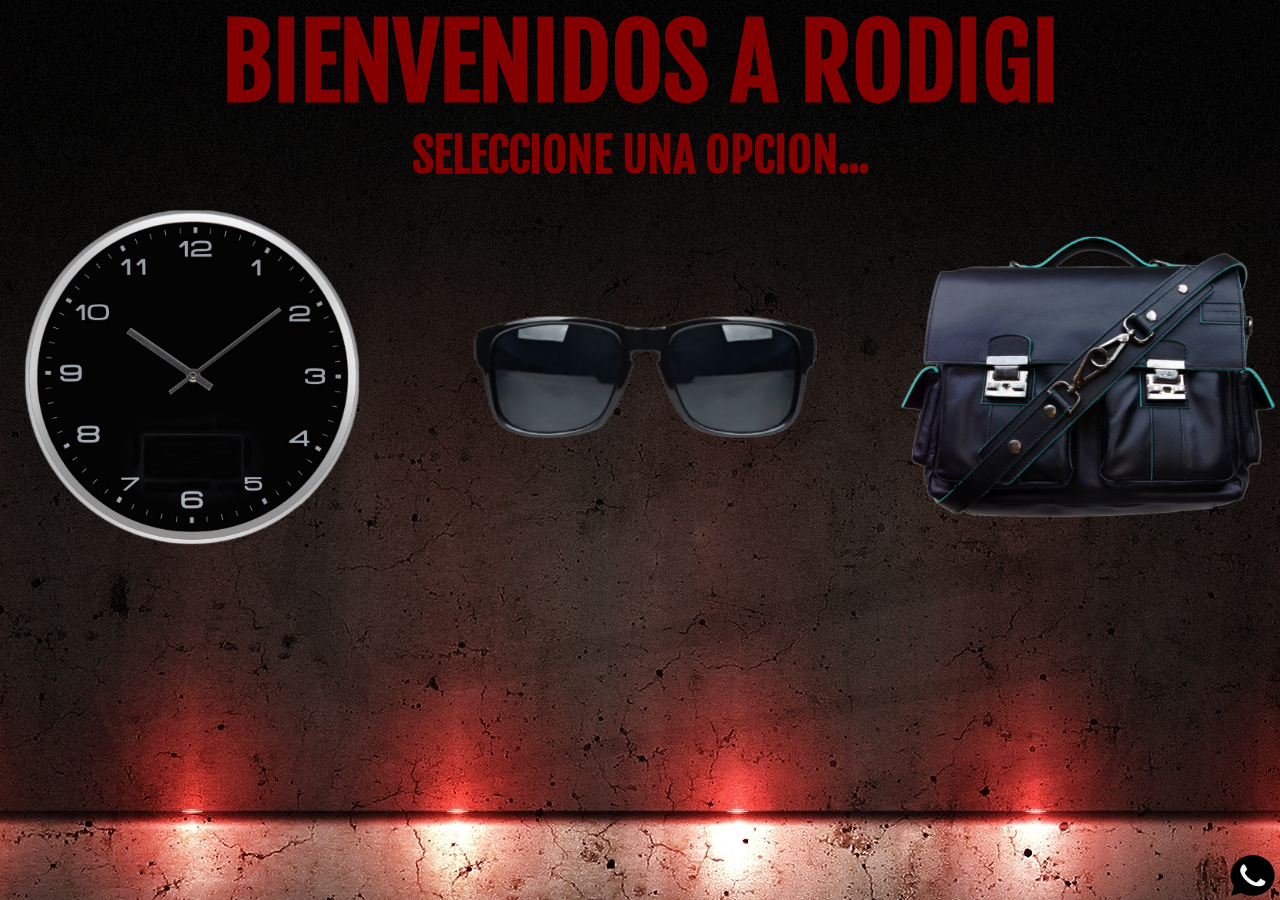
<file: index.html>
<!DOCTYPE html>
<html lang="es">
<head>
    <meta charset="UTF-8">
    <meta name="viewport" content="width=device-width, initial-scale=1.0">
    <title>INICIO</title>
<link rel="stylesheet" href="./estilo/main.css">
<link href="https://unpkg.com/aos@2.3.1/dist/aos.css" rel="stylesheet">
</head>
<body>


<header>
  <div class="bienvenidos">
        <h1>BIENVENIDOS A RODIGI</h1>
        
    </div>

    <div class="subtitulo">
        <h3>SELECCIONE UNA OPCION...</h3>
    </div>

    <main class="opciones">
        <div >

         <a href="./pages/relojes.html">
             <img class="opcion__reloj" src="./images/relojfondo.png" alt="reloj">
         </a>
        </div>
        <div >
         <a href="./pages/gafas.html">
             <img class="opcion__gafas"  src="./images/gafasfondo.png" alt="gafas">
         </a>
        </div>
    

    

        <div>  
            <a href="./pages/bolsos.html">
             <img class="opcion__bolsos" src="./images/bolsofondo.png" alt="bolsos">
            </a>
        </div>   

    
    </main>

</header>

<section>
    
    
    <a href="https://api.whatsapp.com/send/?phone=3518083175&text&type=phone_number&app_absent=0" class="whatsapp">
        <img src="./images/529-5292775_logo-whatsapp-png-blanco-whatsapp-logo-png-black-fotor-bg-remover-20230831183546.png" alt="whatsapp">
    </a>
</section>
   


</body>
</html>
</file>
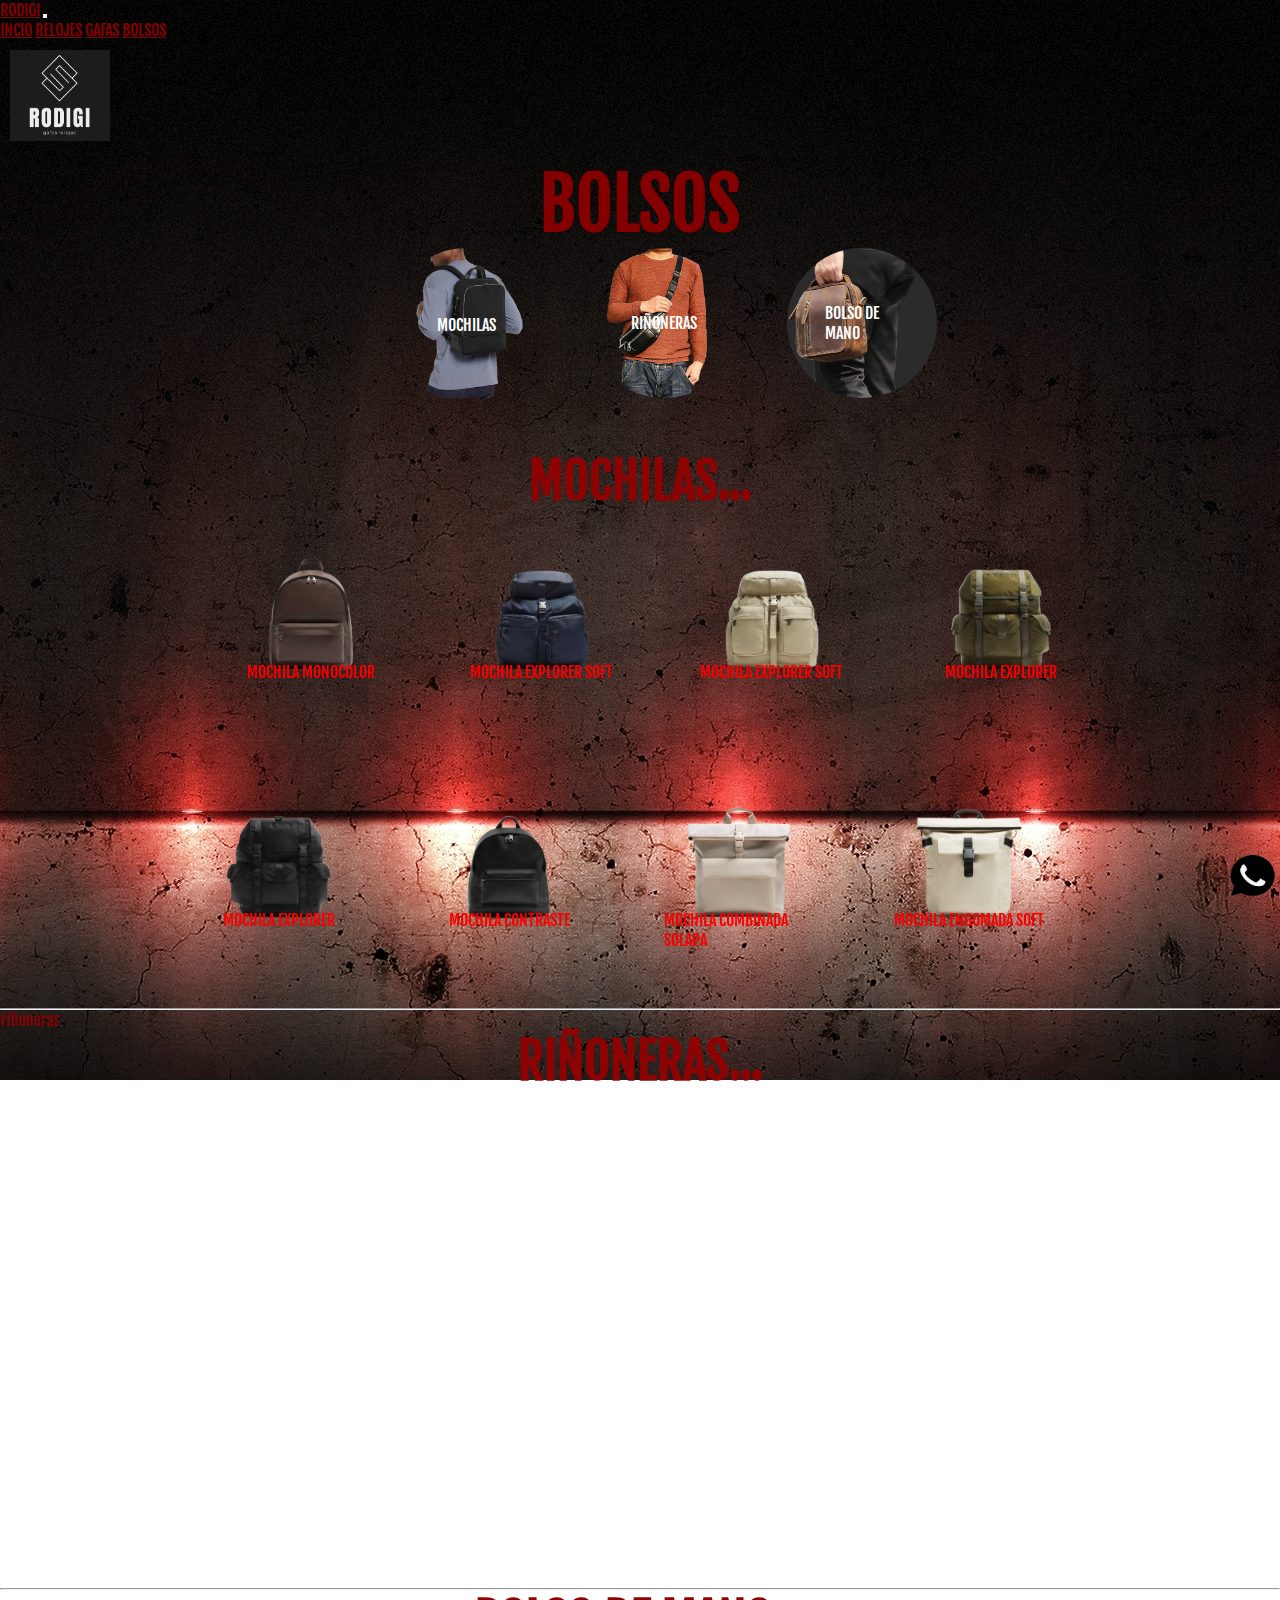
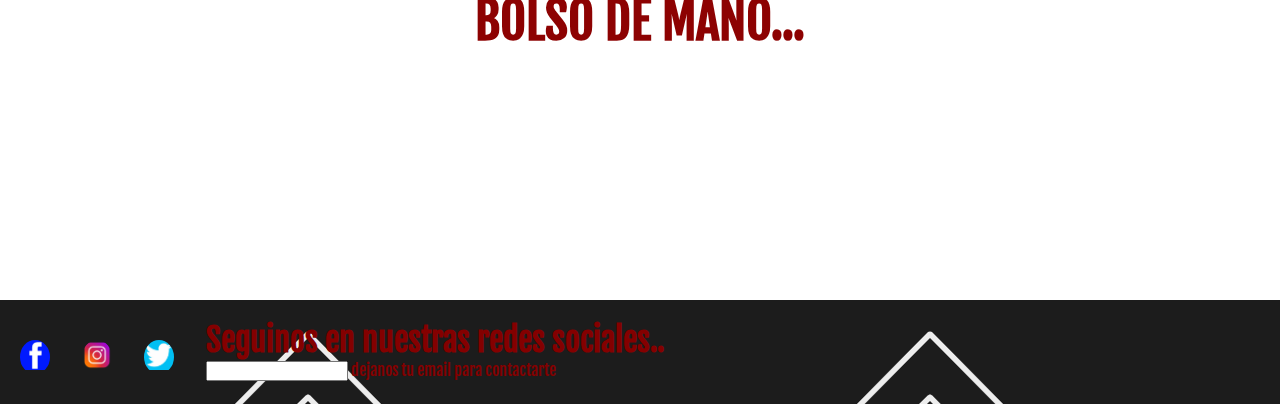
<file: pages/bolsos.html>
<!DOCTYPE html>
<html lang="es">
<head>
    <meta charset="UTF-8">
    <meta name="viewport" content="width=device-width, initial-scale=1.0">
    <title>BOLSOS</title>
    <link rel="stylesheet" href="../estilo/main.css">
    <link href="https://unpkg.com/aos@2.3.1/dist/aos.css" rel="stylesheet">
    <link href="https://cdn.jsdelivr.net/npm/bootstrap@5.3.1/dist/css/bootstrap.min.css" rel="stylesheet" integrity="sha384-4bw+/aepP/YC94hEpVNVgiZdgIC5+VKNBQNGCHeKRQN+PtmoHDEXuppvnDJzQIu9" crossorigin="anonymous">
</head>
<body>

 
    
  <nav class="navbar navbar-expand-lg bg-body-tertiary" data-bs-theme="dark">
    <div class="container-fluid">
      <a class="navbar-brand" href="#">RODIGI</a>
      <button class="navbar-toggler" type="button" data-bs-toggle="collapse" data-bs-target="#navbarNavAltMarkup" aria-controls="navbarNavAltMarkup" aria-expanded="false" aria-label="Toggle navigation">
        <span class="navbar-toggler-icon"></span>
      </button>
      <div class="collapse navbar-collapse" id="navbarNavAltMarkup">
        <div class="navbar-nav">
          <a class="nav-link active" aria-current="page" href="../index.html">INCIO</a>
          <a class="nav-link" href="../pages/relojes.html">RELOJES</a>
          <a class="nav-link" href="../pages/gafas.html">GAFAS</a>
          <a class="nav-link" href="../pages/bolsos.html">BOLSOS</a>
          
        </div>
      </div>
    </div>
  </nav>

  <div class="logodepaginas">
    <img src="../images/logo.png" alt="logo">
  </div>


<header>


      <div>
        <h1 class="titulo">BOLSOS</h1>
       </div>

      <a href="#mochilas"><div class="tarjetas"> 
        <div class="tarjeta">
           <img class="tarjeta__imagen" src="../images/productomochila.png" alt="mochila">
           <p class="texto__tarjeta">MOCHILAS</p></a>
           </div>

          <a href="#riñoneras">
         <div class="tarjeta">
           <img class="tarjeta__imagen" src="../images/productobolso2.png" alt="riñonera">
            <p class="texto__tarjeta">RIÑONERAS</p>
          </div></a>

        <a href="#bolsodemano"><div class="tarjeta">
           <img class="tarjeta__imagen" src="../images/productobolso3.png" alt="bolso de mano">
           <p class="texto__tarjeta">BOLSO DE MANO</p>
          </div></a>
        </div>




        <section id="mochilas">
    <div >
      <h3 class="subtitulo__mochilas">MOCHILAS...</h3>
    </div>


    <div class="mochilas" data-aos="fade-left">
      <div class="mochila">
        <img class="mochila__imagen" src="../images/mochila1.png" alt="mochila">
        <p class="texto__mochila">MOCHILA MONOCOLOR</p>
       </div>
       <div class="mochila">
        <img class="mochila__imagen" src="../images/mochila2.png" alt="mochila">
        <p class="texto__mochila">MOCHILA EXPLORER SOFT</p>
       </div>
       <div class="mochila">
        <img class="mochila__imagen" src="../images/mochila3.png" alt="mochila">
        <p class="texto__mochila">MOCHILA EXPLORER SOFT</p>
       </div>
       <div class="mochila">
        <img class="mochila__imagen" src="../images/mochila4.png" alt="mochila">
        <p class="texto__mochila">MOCHILA EXPLORER</p>
       </div>
    </div>

    <div class="mochilas2" data-aos="fade-right">
      <div class="mochila">
        <img class="mochila__imagen" src="../images/mochila5.png" alt="mochila">
        <p class="texto__mochila">MOCHILA EXPLORER</p>
       </div>
       <div class="mochila">
        <img class="mochila__imagen" src="../images/mochila6.png" alt="mochila">
        <p class="texto__mochila">MOCHILA CONTRASTE</p>
       </div>
       <div class="mochila">
        <img class="mochila__imagen" src="../images/mochila7.png" alt="mochila">
        <p class="texto__mochila">MOCHILA COMBINADA SOLAPA</p>
       </div>
       <div class="mochila">
        <img class="mochila__imagen" src="../images/mochila8.png" alt="mochila">
        <p class="texto__mochila">MOCHILA ENGOMADA SOFT</p>
       </div>
    </div>
  </section>



    <hr>

riñoneras

    <section id="riñoneras">
  <div >
    <h3 class="subtitulo__mochilas">RIÑONERAS...</h3>
  </div>


  <div class="mochilas" data-aos="fade-left">
    <div class="mochila">
      <img class="mochila__imagen" src="../images/riñonera1.png" alt="riñoneras">
      <p class="texto__mochila">RIÑONERA MONOCOLOR</p>
     </div>
     <div class="mochila">
      <img class="mochila__imagen" src="../images/riñonera2.png" alt="riñoneras">
      <p class="texto__mochila">RIÑONERA EXPLORER SOFT</p>
     </div>
     <div class="mochila">
      <img class="mochila__imagen" src="../images/riñonera3.png" alt="riñoneras">
      <p class="texto__mochila">RIÑONERA EXPLORER SOFT</p>
     </div>
     <div class="mochila">
      <img class="mochila__imagen" src="../images/riñonera4.png" alt="riñoneras">
      <p class="texto__mochila">RIÑONERA EXPLORER</p>
     </div>
  </div>

  <div class="mochilas2" data-aos="fade-right">
    <div class="mochila">
      <img class="mochila__imagen" src="../images/riñonera5.png" alt="riñoneras">
      <p class="texto__mochila">RIÑONERA EXPLORER</p>
     </div>
     <div class="mochila">
      <img class="mochila__imagen" src="../images/riñonera6.png" alt="riñoneras">
      <p class="texto__mochila">RIÑONERA CONTRASTE</p>
     </div>
     <div class="mochila">
      <img class="mochila__imagen" src="../images/riñonera7.png" alt="riñoneras">
      <p class="texto__mochila">RIÑONERA COMBINADA SOLAPA</p>
     </div>
     <div class="mochila">
      <img class="mochila__imagen" src="../images/riñonera8.png" alt=bolso de mano"riñoneras">
      <p class="texto__mochila">RIÑONERA ENGOMADA SOFT</p>
     </div>
  </div>
</section>



<hr>

    

<section id="bolsodemano">
<div >
<h3 class="subtitulo__mochilas">BOLSO DE MANO...</h3>
</div>


<div class="mochilas" data-aos="fade-left">
<div class="mochila">
  <img class="mochila__imagen" src="../images/bolsomano1.png" alt="bolso de mano">
  <p class="texto__mochila">BOLSO MONOCOLOR</p>
 </div>
 <div class="mochila">
  <img class="mochila__imagen" src="../images/bolsomano2.png" alt="bolso de mano">
  <p class="texto__mochila">BOLSO STARK</p>
 </div>
 <div class="mochila">
  <img class="mochila__imagen" src="../images/bolsomano3.png" alt="bolso de mano">
  <p class="texto__mochila">BOLSO CAPTAIN</p>
 </div>
 <div class="mochila">
  <img class="mochila__imagen" src="../images/bolsomano4.png" alt="bolso de mano">
  <p class="texto__mochila">BOLSO EXPLORER</p>
 </div>
</div>

</section>


</header>


<footer>

  <div class="footer"> 
      <div class="footer-tarjeta">
         <a href="https://es-la.facebook.com/"><img class="footer-imagen" src="../images/logodefacebook.png" alt="facebook"></a>
         </div>

          <div class="footer-tarjeta">
              <a href="https://www.instagram.com/"><img class="footer-imagen" src="../images/logoinstagram-fotor-bg-remover-2023091505854.png" alt="instagram"></a>
          </div>

              <div class="footer-tarjeta">
              <a href="https://twitter.com/Twitter"><img class="footer-imagen" src="../images/logotwitter-fotor-bg-remover-2023091505943.png" alt="twitter"></a>
                 </div>

                 <div class="texto-footer">
                  <h1>
                  Seguinos en nuestras redes sociales..
                 </h1>
                 <form>
                  <input type="email" name="email" id="email">
                  <label for="email">dejanos tu email para contactarte</label>
              </form>
              </div>
  </div>            

                 
</footer>


<section>
    
    
  <a href="https://api.whatsapp.com/send/?phone=3518083175&text&type=phone_number&app_absent=0" class="whatsapp">
    <img src="../images/529-5292775_logo-whatsapp-png-blanco-whatsapp-logo-png-black-fotor-bg-remover-20230831183546.png" alt="whatsapp">
</a>
</section>
  

  



  
    

    <script src="https://unpkg.com/aos@2.3.1/dist/aos.js"></script>
      <script>
        AOS.init();
      </script>

<script src="https://cdn.jsdelivr.net/npm/bootstrap@5.3.1/dist/js/bootstrap.bundle.min.js" integrity="sha384-HwwvtgBNo3bZJJLYd8oVXjrBZt8cqVSpeBNS5n7C8IVInixGAoxmnlMuBnhbgrkm" crossorigin="anonymous"></script>
</body>
</html>
</body>
</html>
</file>
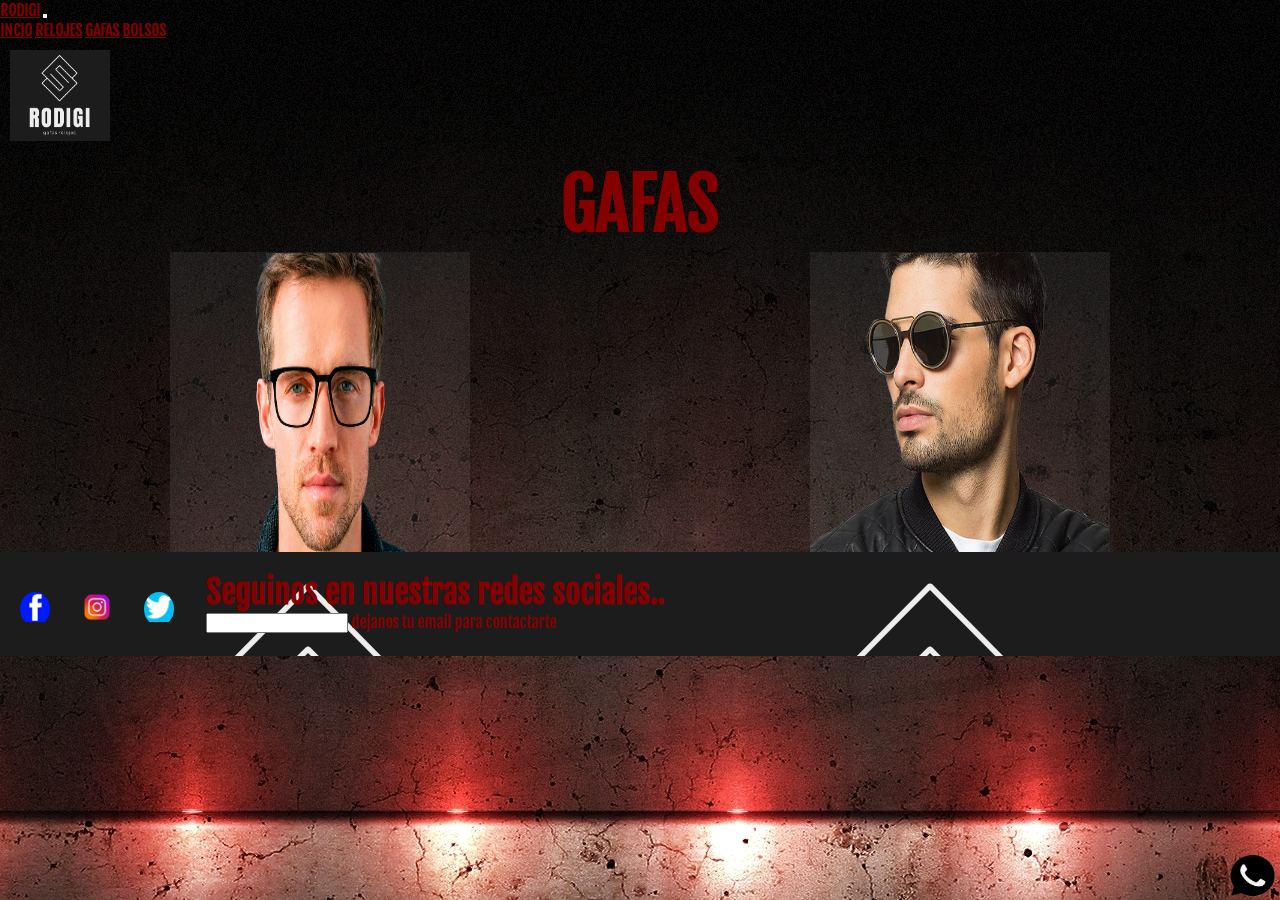
<file: pages/gafas.html>
<!DOCTYPE html>
<html lang="es">
<head>
    <meta charset="UTF-8">
    <meta name="viewport" content="width=device-width, initial-scale=1.0">
    <title>GAFAS</title>
    <link rel="stylesheet" href="../estilo/main.css">
    <link href="https://unpkg.com/aos@2.3.1/dist/aos.css" rel="stylesheet">
    <link href="https://cdn.jsdelivr.net/npm/bootstrap@5.3.1/dist/css/bootstrap.min.css" rel="stylesheet" integrity="sha384-4bw+/aepP/YC94hEpVNVgiZdgIC5+VKNBQNGCHeKRQN+PtmoHDEXuppvnDJzQIu9" crossorigin="anonymous">
</head>
<body>

    <nav class="navbar navbar-expand-lg bg-body-tertiary" data-bs-theme="dark">
        <div class="container-fluid">
          <a class="navbar-brand" href="#">RODIGI</a>
          <button class="navbar-toggler" type="button" data-bs-toggle="collapse" data-bs-target="#navbarNavAltMarkup" aria-controls="navbarNavAltMarkup" aria-expanded="false" aria-label="Toggle navigation">
            <span class="navbar-toggler-icon"></span>
          </button>
          <div class="collapse navbar-collapse" id="navbarNavAltMarkup">
            <div class="navbar-nav">
              <a class="nav-link active" aria-current="page" href="../index.html">INCIO</a>
              <a class="nav-link" href="../pages/relojes.html">RELOJES</a>
              <a class="nav-link" href="../pages/gafas.html">GAFAS</a>
              <a class="nav-link" href="../pages/bolsos.html">BOLSOS</a>
              
            </div>
          </div>
        </div>
    </nav>

    <div class="logodepaginas">
      <img src="../images/logo.png" alt="logo">
    </div>



  <header>
    
    
    <div>
        <h1 class="titulodegafas">GAFAS</h1>
    </div>
        
    <div class="pulsarlentes">
  
        <a href="../pages/lentesdevista.html"><div class="flip-card">
          <div class="flip-card-inner">
            <div class="flip-card-front">
              <img src="../images/imagendelentesdever.png" alt="lentesdever" style="width:300px;height:300px;">
            </div>
            <div class="flip-card-back">
              <h1>CLICK PARA VER GAFAS DE VISTA</h1> 
            </div>
          </div>
        </div></a>
      
        <a href="../pages/lentessol.html"><div class="flip-card">
          <div class="flip-card-inner">
            <div class="flip-card-front">
              <img src="../images/imagendelentesdesol.png" alt="lentesdesol" style="width:300px;height:300px;">
            </div>
            <div class="flip-card-back">
              <h1>CLICK PARA VER GAFAS DE SOL</h1>  
            </div>
          </div>
        </div></a>

    </div>


  </header>






    <section>
    
    
        <a href="https://api.whatsapp.com/send/?phone=3518083175&text&type=phone_number&app_absent=0" class="whatsapp">
          <img src="../images/529-5292775_logo-whatsapp-png-blanco-whatsapp-logo-png-black-fotor-bg-remover-20230831183546.png" alt="whatsapp">
      </a>
      </section>

      <footer>

        <div class="footer"> 
            <div class="footer-tarjeta">
               <a href="https://es-la.facebook.com/"><img class="footer-imagen" src="../images/logodefacebook.png" alt="facebook"></a>
               </div>

                <div class="footer-tarjeta">
                    <a href="https://www.instagram.com/"><img class="footer-imagen" src="../images/logoinstagram-fotor-bg-remover-2023091505854.png" alt="instagram"></a>
                </div>

                    <div class="footer-tarjeta">
                    <a href="https://twitter.com/Twitter"><img class="footer-imagen" src="../images/logotwitter-fotor-bg-remover-2023091505943.png" alt="twitter"></a>
                       </div>

                       <div class="texto-footer">
                        <h1>
                        Seguinos en nuestras redes sociales..
                       </h1>
                       <form>
                        <input type="email" name="email" id="email">
                        <label for="email">dejanos tu email para contactarte</label>
                    </form>
                    </div>     

                       
    </footer>
        
      
        
      
      
      
          
      
          <script src="https://unpkg.com/aos@2.3.1/dist/aos.js"></script>
            <script>
              AOS.init();
            </script>
      
      <script src="https://cdn.jsdelivr.net/npm/bootstrap@5.3.1/dist/js/bootstrap.bundle.min.js" integrity="sha384-HwwvtgBNo3bZJJLYd8oVXjrBZt8cqVSpeBNS5n7C8IVInixGAoxmnlMuBnhbgrkm" crossorigin="anonymous"></script>
      </body>
      </html>
      </body>
      </html>
</file>
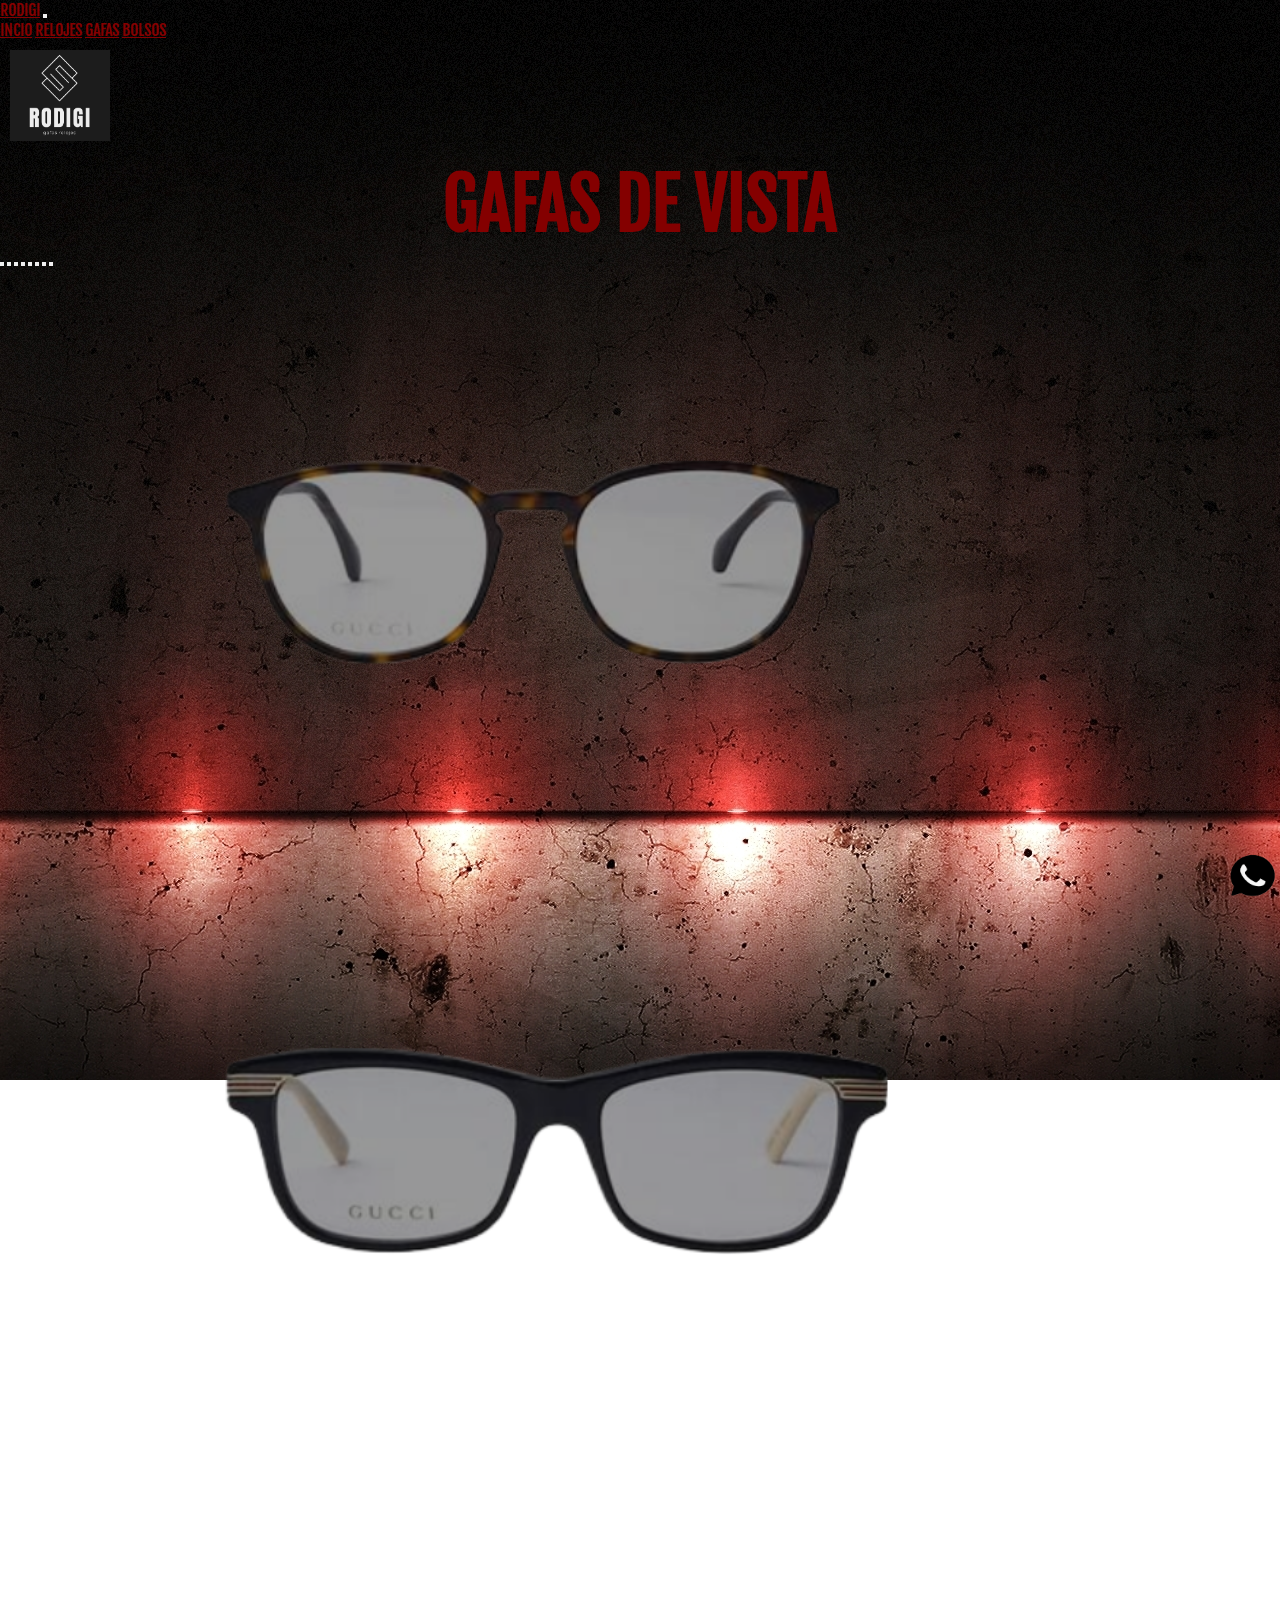
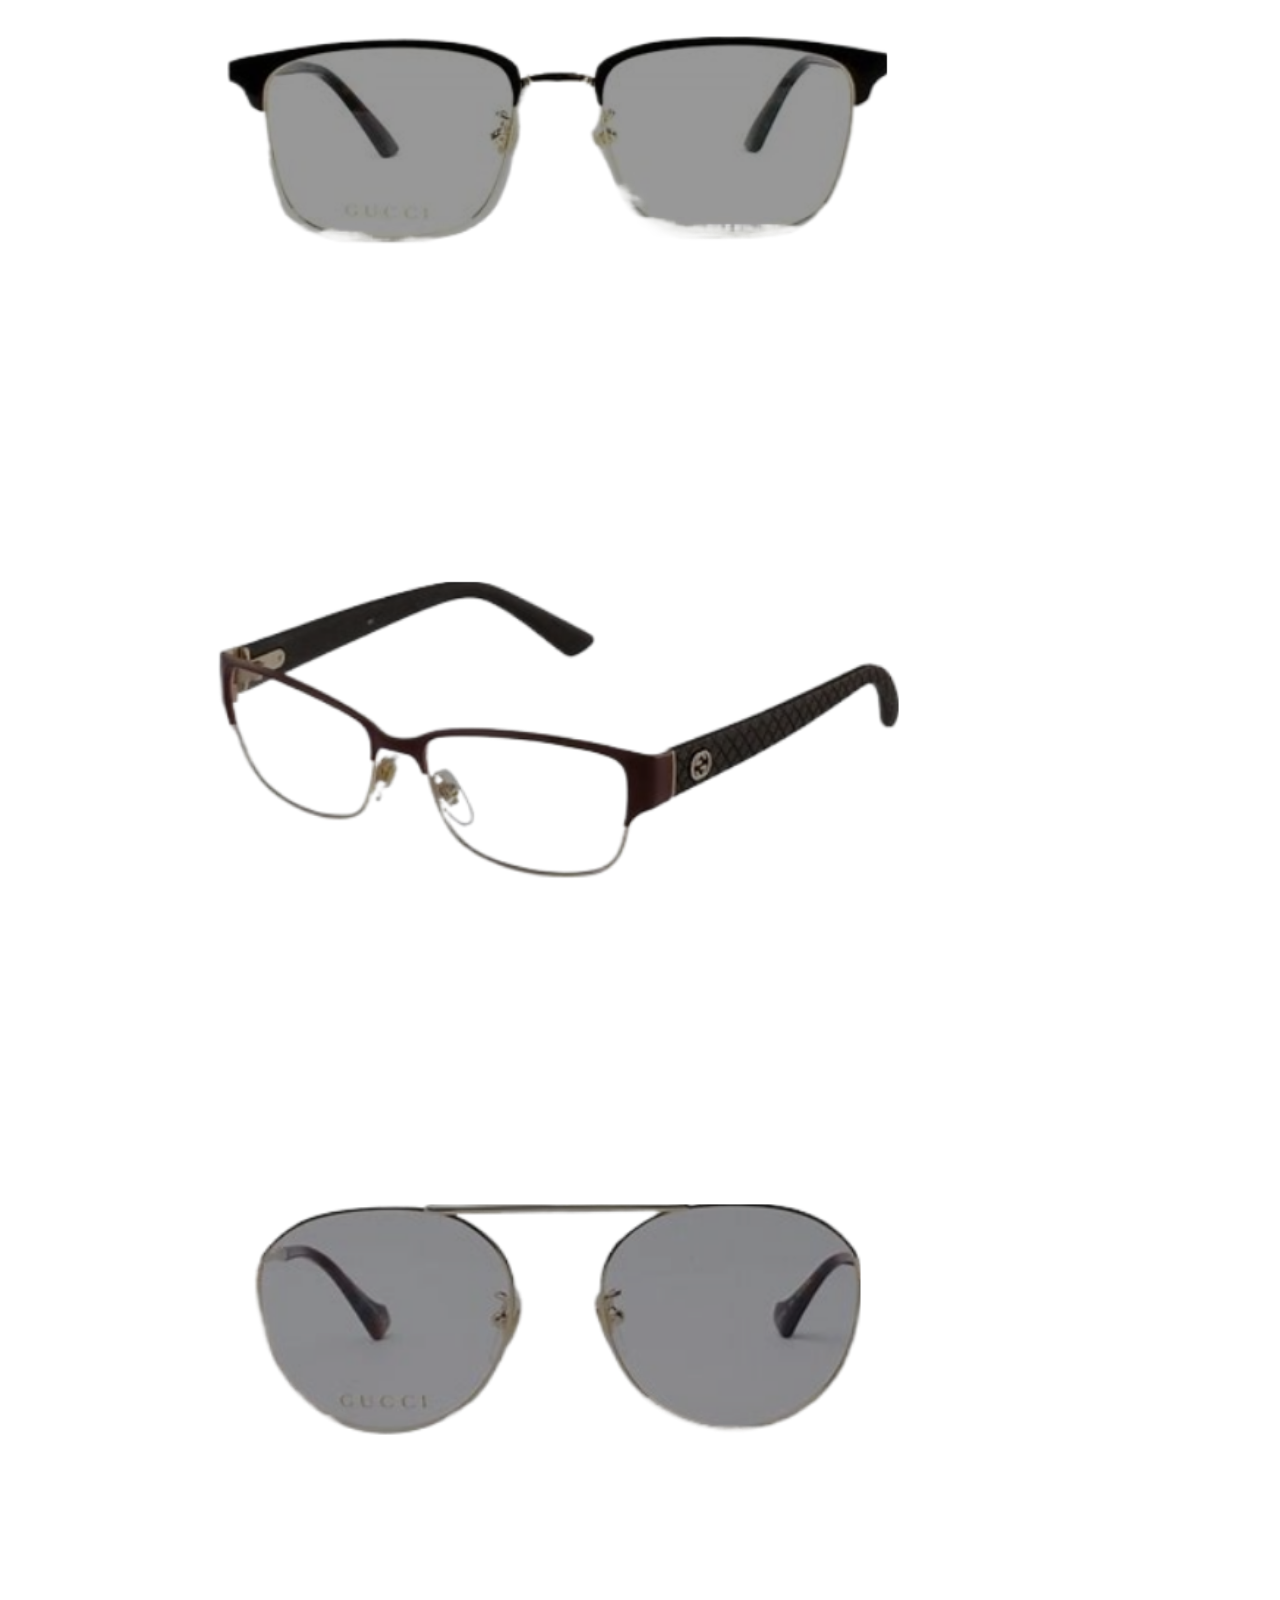
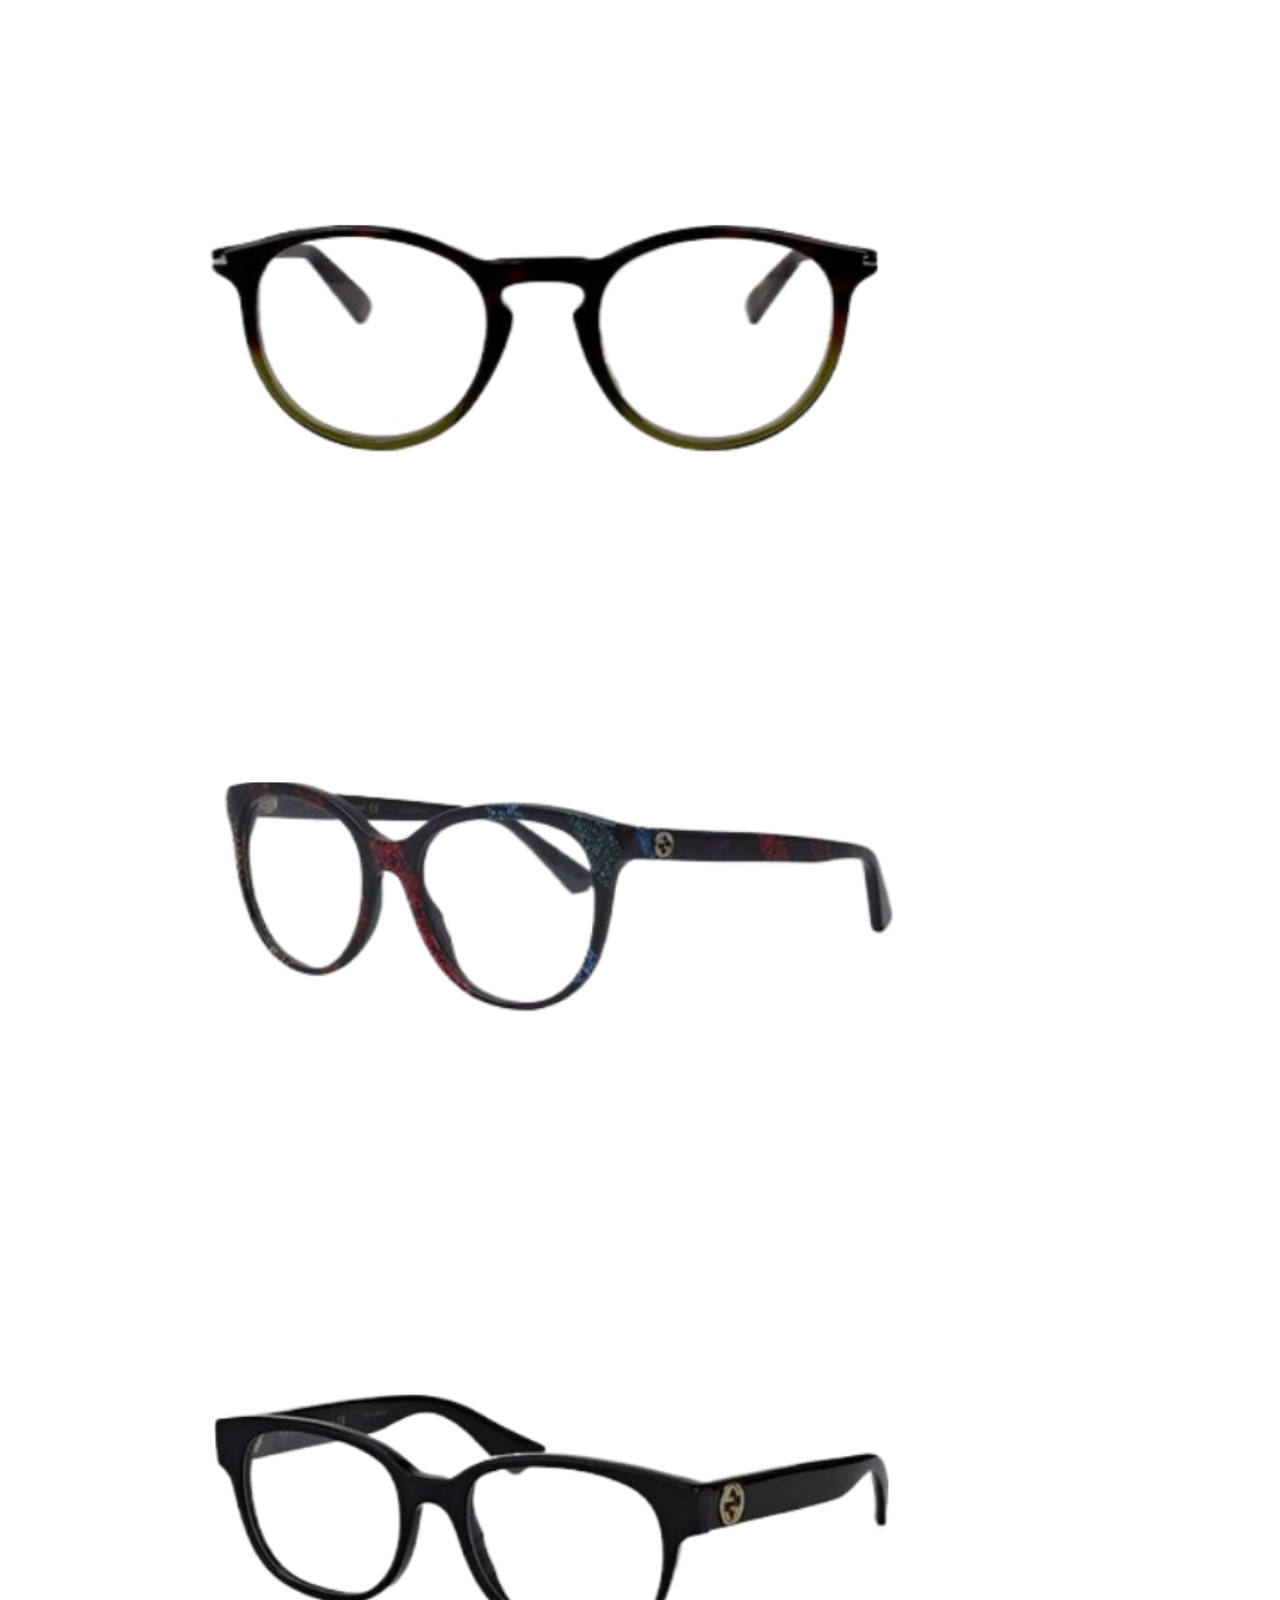
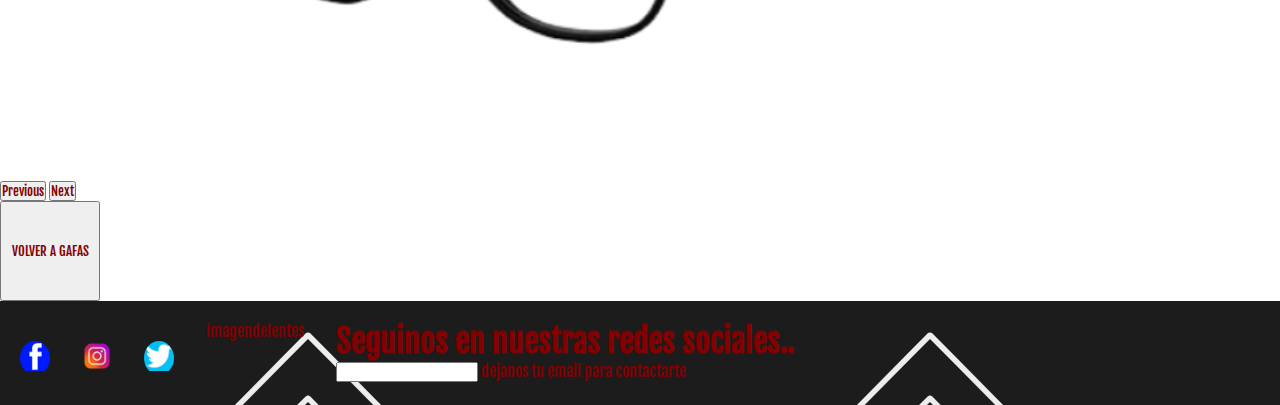
<file: pages/lentesdevista.html>
<!DOCTYPE html>
<html lang="es">
<head>
    <meta charset="UTF-8">
    <meta name="viewport" content="width=device-width, initial-scale=1.0">
    <title>LENTESDEVISTA</title>
    <link rel="stylesheet" href="../estilo/main.css">
    <link href="https://unpkg.com/aos@2.3.1/dist/aos.css" rel="stylesheet">
    <link href="https://cdn.jsdelivr.net/npm/bootstrap@5.3.1/dist/css/bootstrap.min.css" rel="stylesheet" integrity="sha384-4bw+/aepP/YC94hEpVNVgiZdgIC5+VKNBQNGCHeKRQN+PtmoHDEXuppvnDJzQIu9" crossorigin="anonymous">
</head>
<body>

    <nav class="navbar navbar-expand-lg bg-body-tertiary" data-bs-theme="dark">
        <div class="container-fluid">
          <a class="navbar-brand" href="#">RODIGI</a>
          <button class="navbar-toggler" type="button" data-bs-toggle="collapse" data-bs-target="#navbarNavAltMarkup" aria-controls="navbarNavAltMarkup" aria-expanded="false" aria-label="Toggle navigation">
            <span class="navbar-toggler-icon"></span>
          </button>
          <div class="collapse navbar-collapse" id="navbarNavAltMarkup">
            <div class="navbar-nav">
              <a class="nav-link active" aria-current="page" href="../index.html">INCIO</a>
              <a class="nav-link" href="../pages/relojes.html">RELOJES</a>
              <a class="nav-link" href="../pages/gafas.html">GAFAS</a>
              <a class="nav-link" href="../pages/bolsos.html">BOLSOS</a>
              
            </div>
          </div>
        </div>
    </nav>

    <div class="logodepaginas">
        <img src="../images/logo.png" alt="logo">
      </div>

  <header>    

    <div>
        <h1 class="titulodegafas">GAFAS DE VISTA</h1>
    </div>

    <div id="carouselExampleIndicators" class="carousel slide">
        <div class="carousel-indicators">
          <button type="button" data-bs-target="#carouselExampleIndicators" data-bs-slide-to="0" class="active" aria-current="true" aria-label="Slide 1"></button>
          <button type="button" data-bs-target="#carouselExampleIndicators" data-bs-slide-to="1" aria-label="Slide 2"></button>
          <button type="button" data-bs-target="#carouselExampleIndicators" data-bs-slide-to="2" aria-label="Slide 3"></button>
          <button type="button" data-bs-target="#carouselExampleIndicators" data-bs-slide-to="3" class="active" aria-current="true" aria-label="Slide 1"></button>
          <button type="button" data-bs-target="#carouselExampleIndicators" data-bs-slide-to="4" aria-label="Slide 4"></button>
          <button type="button" data-bs-target="#carouselExampleIndicators" data-bs-slide-to="5" aria-label="Slide 5"></button>
          <button type="button" data-bs-target="#carouselExampleIndicators" data-bs-slide-to="6" class="active" aria-current="true" aria-label="Slide 1"></button>
          <button type="button" data-bs-target="#carouselExampleIndicators" data-bs-slide-to="7" aria-label="Slide 6"></button>
          
        </div>
        <div class="carousel-inner">
          <div class="carousel-item active">
            <img src="../images/vista1-fotor-bg-remover-2023091502356.png" class="d-block w-100" alt="imagendelentes">
          </div>
          <div class="carousel-item">
            <img src="../images/vista2-fotor-bg-remover-2023091502416.png" class="d-block w-100" alt="imagendelentes">
          </div>
          <div class="carousel-item">
            <img src="../images/vista3-fotor-bg-remover-2023091502436.png" class="d-block w-100" alt="imagendelentes">
          </div>
          <div class="carousel-item">
            <img src="../images/vista4-fotor-bg-remover-202309150252.png" class="d-block w-100" alt="imagendelentes">
          </div>
          <div class="carousel-item">
            <img src="../images/vista5-fotor-bg-remover-2023091502517.png" class="d-block w-100" alt="imagendelentes">
          </div>
          <div class="carousel-item">
            <img src="../images/vista6-fotor-bg-remover-2023091502531.png" class="d-block w-100" alt="imagendelentes">
          </div>
          <div class="carousel-item">
            <img src="../images/vista7-fotor-bg-remover-2023091502548.png" class="d-block w-100" alt="imagendelentes">
          </div>
          <div class="carousel-item">
            <img src="../images/vista8-fotor-bg-remover-202309150261.png" class="d-block w-100" alt="imagendelentes">
          </div>

        </div>
        <button class="carousel-control-prev" type="button" data-bs-target="#carouselExampleIndicators" data-bs-slide="prev">
          <span class="carousel-control-prev-icon" aria-hidden="true"></span>
          <span class="visually-hidden">Previous</span>
        </button>
        <button class="carousel-control-next" type="button" data-bs-target="#carouselExampleIndicators" data-bs-slide="next">
          <span class="carousel-control-next-icon" aria-hidden="true"></span>
          <span class="visually-hidden">Next</span>
        </button>
      </div>

      <a href="../pages/gafas.html">
      <button type="button" class="btn btn-outline-danger">VOLVER A GAFAS</button></a>




    </header>




    <section>
    
    
        <a href="https://api.whatsapp.com/send/?phone=3518083175&text&type=phone_number&app_absent=0" class="whatsapp">
          <img src="../images/529-5292775_logo-whatsapp-png-blanco-whatsapp-logo-png-black-fotor-bg-remover-20230831183546.png" alt="whatsapp">
      </a>
      </section>

      <footer>

        <div class="footer"> 
            <div class="footer-tarjeta">
               <a href="https://es-la.facebook.com/"><img class="footer-imagen" src="../images/logodefacebook.png" alt="facebook"></a>
               </div>

                <div class="footer-tarjeta">
                    <a href="https://www.instagram.com/"><img class="footer-imagen" src="../images/logoinstagram-fotor-bg-remover-2023091505854.png" alt="instagram"></a>
                </div>

                    <div class="footer-tarjeta">
                    <a href="https://twitter.com/Twitter"><img class="footer-imagen" src="../images/logotwitter-fotor-bg-remover-2023091505943.png" alt="twitter"></a>
                       </div>

                  imagendelentes<div class="texto-footer">
                        <h1>
                        Seguinos en nuestras redes sociales..
                       </h1>
                       <form>
                        <input type="email" name="email" id="email">
                        <label for="email">dejanos tu email para contactarte</label>
                    </form>
                    </div>
        </div>            

                       
    </footer>
        
      
        
      
      
      
          
      
          <script src="https://unpkg.com/aos@2.3.1/dist/aos.js"></script>
            <script>
              AOS.init();
            </script>
      
      <script src="https://cdn.jsdelivr.net/npm/bootstrap@5.3.1/dist/js/bootstrap.bundle.min.js" integrity="sha384-HwwvtgBNo3bZJJLYd8oVXjrBZt8cqVSpeBNS5n7C8IVInixGAoxmnlMuBnhbgrkm" crossorigin="anonymous"></script>
      </body>
      </html>
      </body>
      </html>
</file>
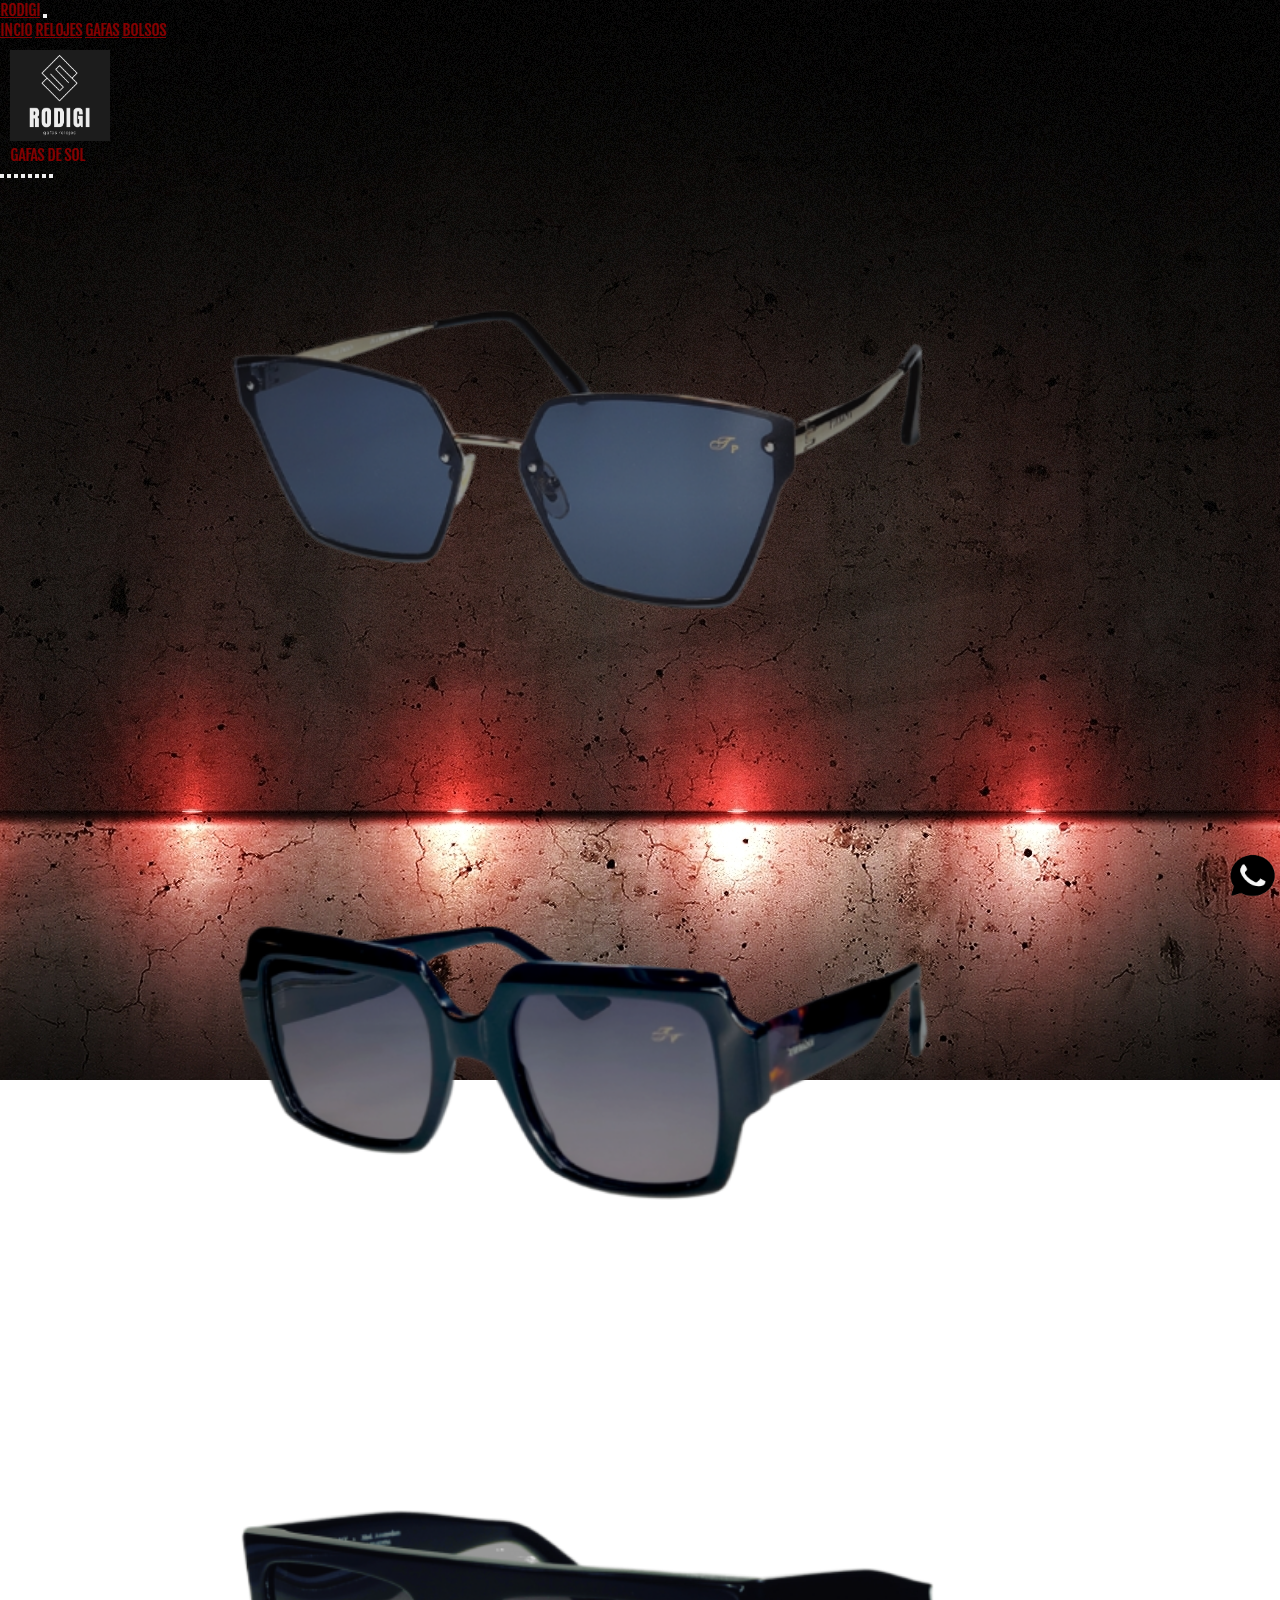
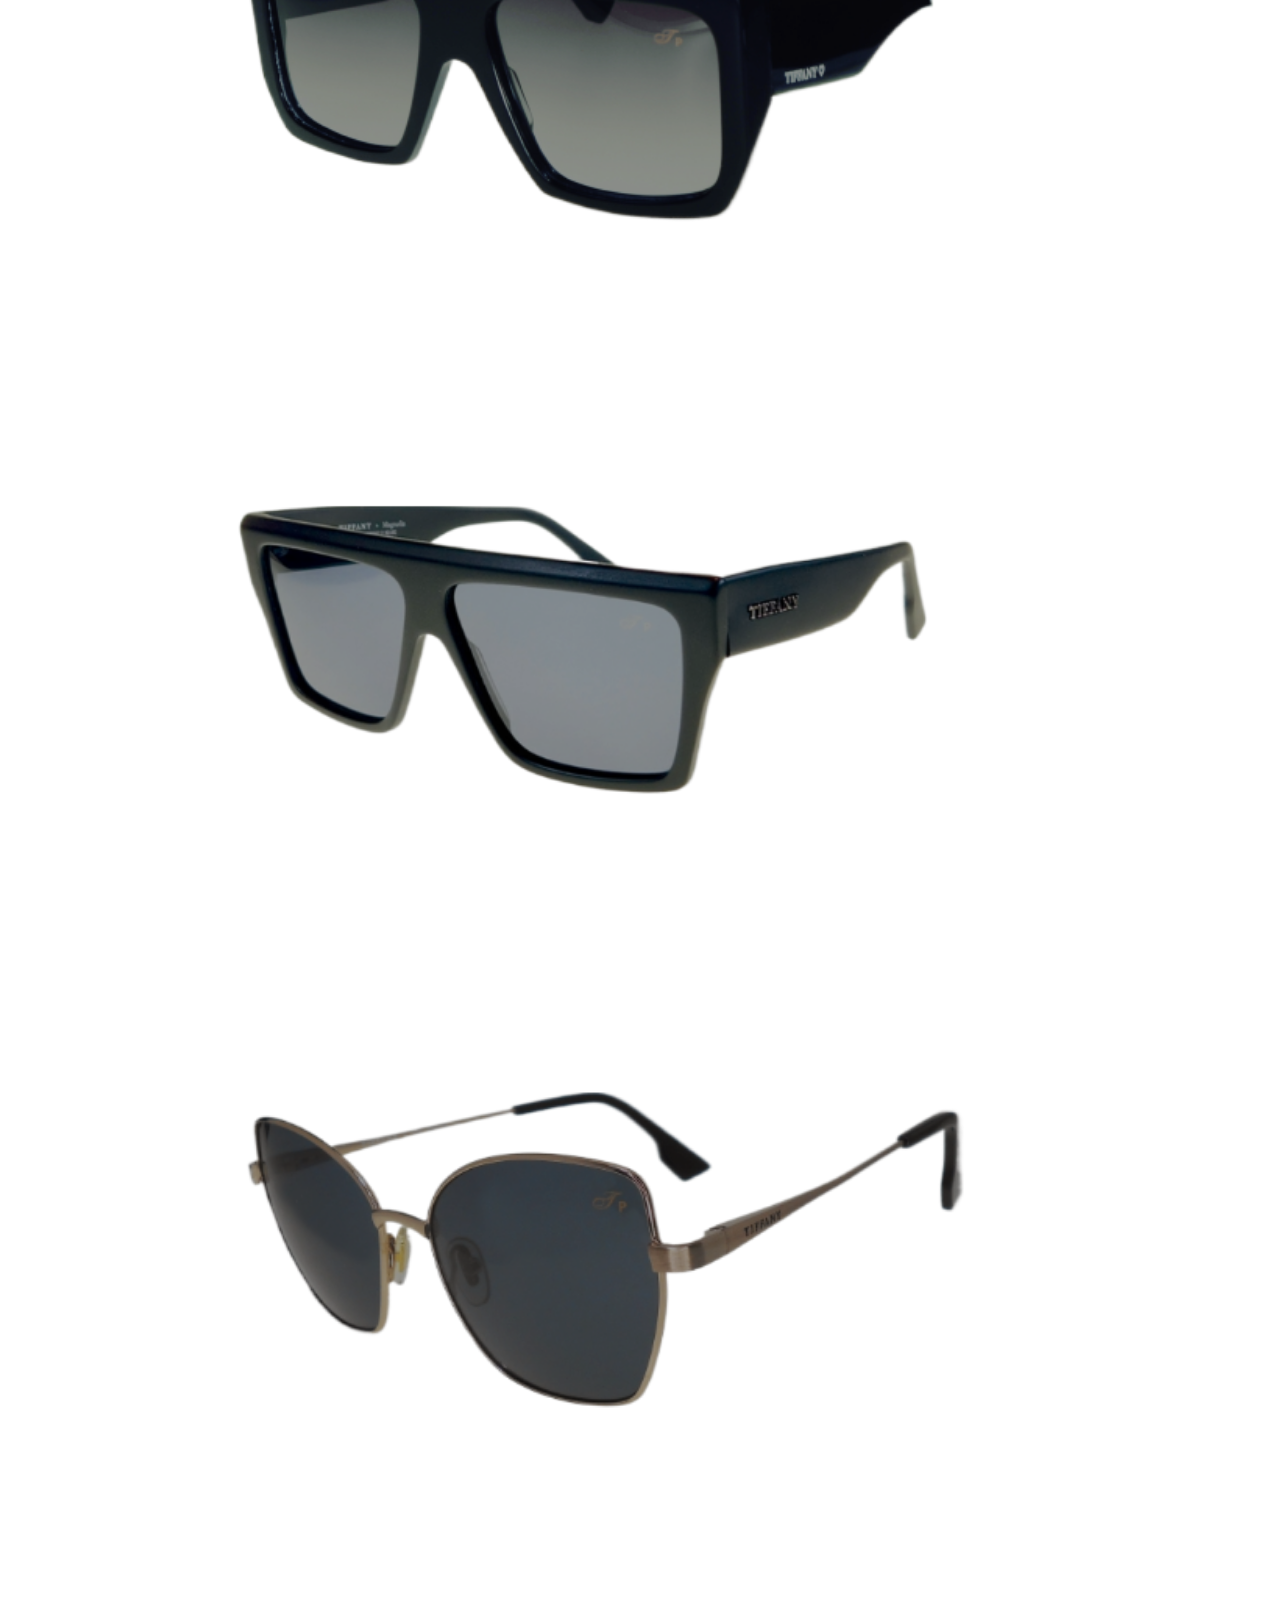
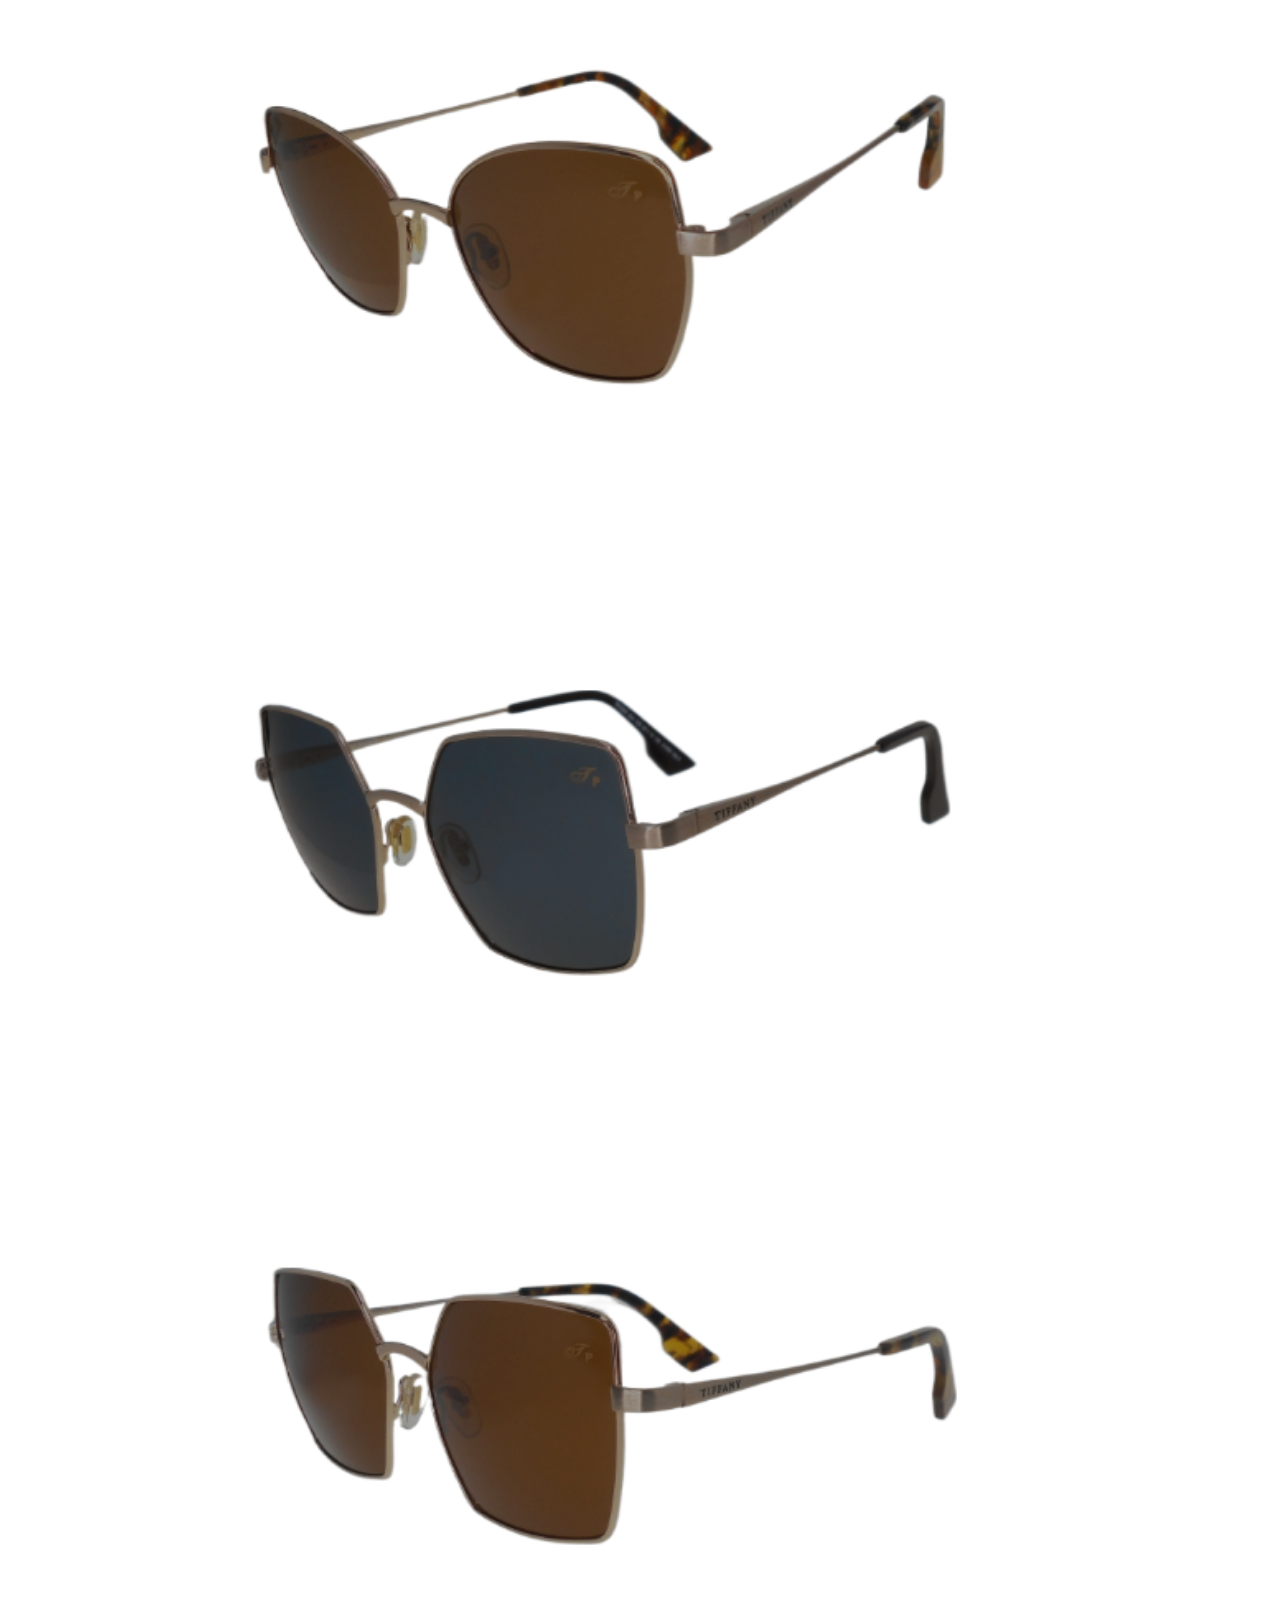
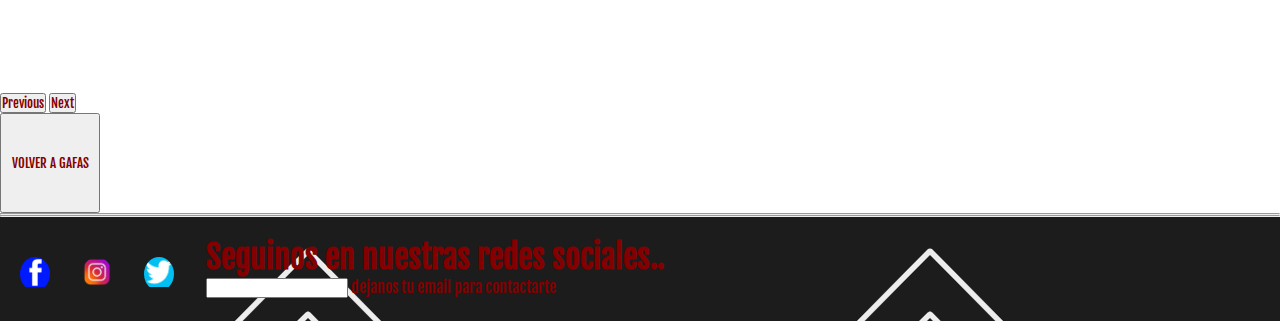
<file: pages/lentessol.html>
<!DOCTYPE html>
<html lang="es">
<head>
    <meta charset="UTF-8">
    <meta name="viewport" content="width=device-width, initial-scale=1.0">
    <title>LENTESDESOL</title>
    <link rel="stylesheet" href="../estilo/main.css">
    <link href="https://unpkg.com/aos@2.3.1/dist/aos.css" rel="stylesheet">
    <link href="https://cdn.jsdelivr.net/npm/bootstrap@5.3.1/dist/css/bootstrap.min.css" rel="stylesheet" integrity="sha384-4bw+/aepP/YC94hEpVNVgiZdgIC5+VKNBQNGCHeKRQN+PtmoHDEXuppvnDJzQIu9" crossorigin="anonymous">
</head>
<body>

    <nav class="navbar navbar-expand-lg bg-body-tertiary" data-bs-theme="dark">
        <div class="container-fluid">
          <a class="navbar-brand" href="#">RODIGI</a>
          <button class="navbar-toggler" type="button" data-bs-toggle="collapse" data-bs-target="#navbarNavAltMarkup" aria-controls="navbarNavAltMarkup" aria-expanded="false" aria-label="Toggle navigation">
            <span class="navbar-toggler-icon"></span>
          </button>
          <div class="collapse navbar-collapse" id="navbarNavAltMarkup">
            <div class="navbar-nav">
              <a class="nav-link active" aria-current="page" href="../index.html">INCIO</a>
              <a class="nav-link" href="../pages/relojes.html">RELOJES</a>
              <a class="nav-link" href="../pages/gafas.html">GAFAS</a>
              <a class="nav-link" href="../pages/bolsos.html">BOLSOS</a>
              
            </div>
          </div>
        </div>
    </nav>

    <div class="logodepaginas">
        <img src="../images/logo.png" alt="logimagendelentesdesol
      </div>

<header>

    <div>
        <h1 class="titulodegafas">GAFAS DE SOL</h1>
    </div>

    <div id="carouselExampleIndicators" class="carousel slide">
        <div class="carousel-indicators">
          <button type="button" data-bs-target="#carouselExampleIndicators" data-bs-slide-to="0" class="active" aria-current="true" aria-label="Slide 1"></button>
          <button type="button" data-bs-target="#carouselExampleIndicators" data-bs-slide-to="1" aria-label="Slide 2"></button>
          <button type="button" data-bs-target="#carouselExampleIndicators" data-bs-slide-to="2" aria-label="Slide 3"></button>
          <button type="button" data-bs-target="#carouselExampleIndicators" data-bs-slide-to="3" class="active" aria-current="true" aria-label="Slide 1"></button>
          <button type="button" data-bs-target="#carouselExampleIndicators" data-bs-slide-to="4" aria-label="Slide 4"></button>
          <button type="button" data-bs-target="#carouselExampleIndicators" data-bs-slide-to="5" aria-label="Slide 5"></button>
          <button type="button" data-bs-target="#carouselExampleIndicators" data-bs-slide-to="6" class="active" aria-current="true" aria-label="Slide 1"></button>
          <button type="button" data-bs-target="#carouselExampleIndicators" data-bs-slide-to="7" aria-label="Slide 6"></button>
          
        </div>
        <div class="carousel-inner">
          <div class="carousel-item active">
            <img src="../images/gafas1-fotor-bg-remover-20230914235711.png" class="d-block w-100" alt="imagendelentesdesol">
          </div>
          <div class="carousel-item">
            <img src="../images/gafas2-fotor-bg-remover-20230914235727.png" class="d-block w-100" alt="imagendelentesdesol">
          </div>
          <div class="carousel-item">
            <img src="../images/gafas3-fotor-bg-remover-20230914235742.png" class="d-block w-100" alt="imagendelentesdesol">
          </div>
          <div class="carousel-item">
            <img src="../images/gafas4-fotor-bg-remover-20230914235758.png" class="d-block w-100" alt="imagendelentesdesol">
          </div>
          <div class="carousel-item">
            <img src="../images/gafas5-fotor-bg-remover-20230914235813.png" class="d-block w-100" alt="imagendelentesdesol">
          </div>
          <div class="carousel-item">
            <img src="../images/gafas6-fotor-bg-remover-20230914235830.png" class="d-block w-100" alt="imagendelentesdesol">
          </div>
          <div class="carousel-item">
            <img src="../images/gafas7-fotor-bg-remover-20230914235846.png" class="d-block w-100" alt="imagendelentesdesol">
          </div>
          <div class="carousel-item">
            <img src="../images/gafas8-fotor-bg-remover-2023091423592.png" class="d-block w-100" alt="imagendelentesdesol">
          </div>

        </div>
        <button class="carousel-control-prev" type="button" data-bs-target="#carouselExampleIndicators" data-bs-slide="prev">
          <span class="carousel-control-prev-icon" aria-hidden="true"></span>
          <span class="visually-hidden">Previous</span>
        </button>
        <button class="carousel-control-next" type="button" data-bs-target="#carouselExampleIndicators" data-bs-slide="next">
          <span class="carousel-control-next-icon" aria-hidden="true"></span>
          <span class="visually-hidden">Next</span>
        </button>
      </div>

      <a href="../pages/gafas.html">
        <button type="button" class="btn btn-outline-danger">VOLVER A GAFAS</button></a>





    </header>

    <hr>
    <hr>
    

    <footer>

        <div class="footer"> 
            <div class="footer-tarjeta">
               <a href="https://es-la.facebook.com/"><img class="footer-imagen" src="../images/logodefacebook.png" alt="facebook"></a>
               </div>

                <div class="footer-tarjeta">
                    <a href="https://www.instagram.com/"><img class="footer-imagen" src="../images/logoinstagram-fotor-bg-remover-2023091505854.png" alt="instagram"></a>
                </div>

                    <div class="footer-tarjeta">
                    <a href="https://twitter.com/Twitter"><img class="footer-imagen" src="../images/logotwitter-fotor-bg-remover-2023091505943.png" alt="twitter"></a>
                       </div>

                       <div class="texto-footer">
                        <h1>
                        Seguinos en nuestras redes sociales..
                       </h1>
                       <form>
                        <input type="email" name="email" id="email">
                        <label for="email">dejanos tu email para contactarte</label>
                    </form>
                    </div>
        </div>            

                       
    </footer>









    <section>
    
    
        <a href="https://api.whatsapp.com/send/?phone=3518083175&text&type=phone_number&app_absent=0" class="whatsapp">
          <img src="../images/529-5292775_logo-whatsapp-png-blanco-whatsapp-logo-png-black-fotor-bg-remover-20230831183546.png" alt="whatsapp">
      </a>
      </section>
        
      
        
      
      
      
          
      
          <script src="https://unpkg.com/aos@2.3.1/dist/aos.js"></script>
            <script>
              AOS.init();
            </script>
      
      <script src="https://cdn.jsdelivr.net/npm/bootstrap@5.3.1/dist/js/bootstrap.bundle.min.js" integrity="sha384-HwwvtgBNo3bZJJLYd8oVXjrBZt8cqVSpeBNS5n7C8IVInixGAoxmnlMuBnhbgrkm" crossorigin="anonymous"></script>
      </body>
      </html>
      </body>
      </html>
</file>
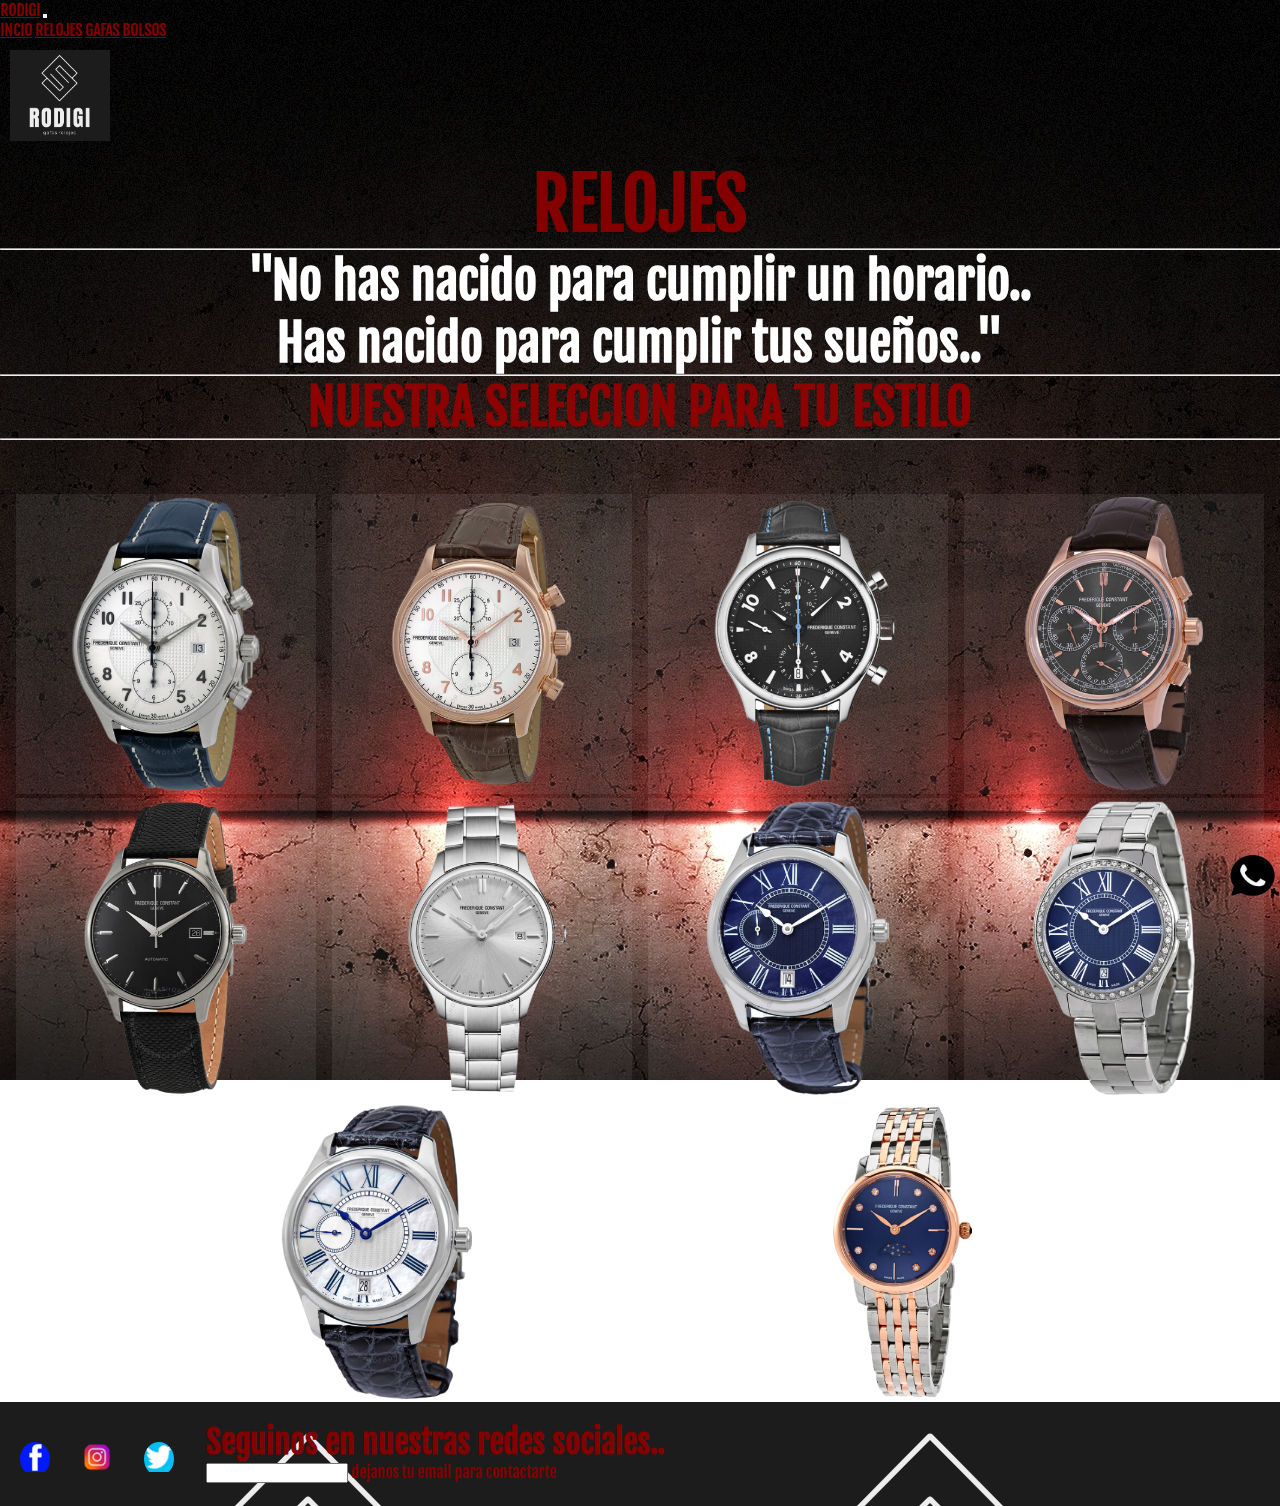
<file: pages/relojes.html>
<!DOCTYPE html>
<html lang="es">
<head>
    <meta charset="UTF-8">
    <meta name="viewport" content="width=device-width, initial-scale=1.0">
    <title>RELOJES</title>
    <link rel="stylesheet" href="../estilo/main.css">
    <link href="https://unpkg.com/aos@2.3.1/dist/aos.css" rel="stylesheet">
    <link href="https://cdn.jsdelivr.net/npm/bootstrap@5.3.1/dist/css/bootstrap.min.css" rel="stylesheet" integrity="sha384-4bw+/aepP/YC94hEpVNVgiZdgIC5+VKNBQNGCHeKRQN+PtmoHDEXuppvnDJzQIu9" crossorigin="anonymous">
</head>
<body>

 
    
  <nav class="navbar navbar-expand-lg bg-body-tertiary" data-bs-theme="dark">
    <div class="container-fluid">
      <a class="navbar-brand" href="#">RODIGI</a>
      <button class="navbar-toggler" type="button" data-bs-toggle="collapse" data-bs-target="#navbarNavAltMarkup" aria-controls="navbarNavAltMarkup" aria-expanded="false" aria-label="Toggle navigation">
        <span class="navbar-toggler-icon"></span>
      </button>
      <div class="collapse navbar-collapse" id="navbarNavAltMarkup">
        <div class="navbar-nav">
          <a class="nav-link active" aria-current="page" href="../index.html">INCIO</a>
          <a class="nav-link" href="../pages/relojes.html">RELOJES</a>
          <a class="nav-link" href="../pages/gafas.html">GAFAS</a>
          <a class="nav-link" href="../pages/bolsos.html">BOLSOS</a>
          
        </div>
      </div>
    </div>
  </nav>

  <div class="logodepaginas">
    <img src="../images/logo.png" alt="logo">
  </div>


<header>

  <div>
    <h1 class="titulo">RELOJES</h1>
  </div>
  
   <hr>

   
    <div >
      <h3 class="subtitulo__relojes">"No has nacido para cumplir un horario..</h3>
    </div>
    <div >
        <h3 class="subtitulo__relojes">Has nacido para cumplir tus sueños.."</h3>
      </div>

      <hr>

      <div >
        <h3 class="seleccion__relojes">NUESTRA SELECCION PARA TU ESTILO</h3>
      </div>

    
    <hr>


<div class="giratoria">
  
  <div class="flip-card">
    <div class="flip-card-inner">
      <div class="flip-card-front">
        <img src="../images/reloj11.png" alt="Avatarimagendereloje" style="width:300px;height:300px;">
      </div>
      <div class="flip-card-back">
        <h1>DENVER</h1> 
        <p>“Cáete siete veces y levántate ocho.”</p> 
      </div>
    </div>
  </div>

  <div class="flip-card">
    <div class="flip-card-inner">
      <div class="flip-card-front">
        <img src="../images/reloj2.png" alt="Avatarimagendereloje" style="width:300px;height:300px;">
      </div>
      <div class="flip-card-back">
        <h1>RIO</h1> 
        <p> “El triunfo del verdadero hombre surge de las cenizas del error.”</p> 
      </div>
    </div>
  </div>

  <div class="flip-card">
    <div class="flip-card-inner">
      <div class="flip-card-front">
        <img src="../images/reloj3.png" alt="Avatarimagendereloje" style="width:300px;height:300px;">
      </div>
      <div class="flip-card-back">
        <h1>BERLIN</h1> 
        <p>“Todo lo que puedas imaginar, es real.”</p> 
      </div>
    </div>
  </div>

  <div class="flip-card">
    <div class="flip-card-inner">
      <div class="flip-card-front">
        <img src="../images/reloj4.png" alt="Avatarimagendereloje" style="width:300px;height:300px;">
      </div>
      <div class="flip-card-back">
        <h1>BOMBAI</h1> 
        <p>“El fracaso no es una opción. Todo el mundo tiene que triunfar.”</p> 
      </div>
    </div>
  </div>

  <div class="flip-card">
    <div class="flip-card-inner">
      <div class="flip-card-front">
        <img src="../images/reloj5.png" alt="Avatarimagendereloje" style="width:300px;height:300px;">
      </div>
      <div class="flip-card-back">
        <h1>LION</h1> 
        <p>“Lo que haces hoy puede mejorar todos tus mañanas.”</p> 
      </div>
    </div>
  </div>

  <div class="flip-card">
    <div class="flip-card-inner">
      <div class="flip-card-front">
        <img src="../images/reloj6.png" alt="Avatarimagendereloje" style="width:300px;height:300px;">
      </div>
      <div class="flip-card-back">
        <h1>FOREST</h1> 
        <p>“Nunca podrás derrotar a la persona que nunca se rinde.”</p> 
      </div>
    </div>
  </div>

  <div class="flip-card">
    <div class="flip-card-inner">
      <div class="flip-card-front">
        <img src="../images/reloj7.png" alt="Avatarimagendereloje" style="width:300px;height:300px;">
      </div>
      <div class="flip-card-back">
        <h1>CANADA</h1> 
        <p>“Para tener éxito, primero debemos creer que podemos hacerlo.”</p> 
      </div>
    </div>
  </div>

  <div class="flip-card">
    <div class="flip-card-inner">
      <div class="flip-card-front">
        <img src="../images/reloj8.png" alt="Avatarimagendereloje" style="width:300px;height:300px;">
      </div>
      <div class="flip-card-back">
        <h1>PERCY</h1> 
        <p>“Asegúrate que tu peor enemigo no viva entre tus dos oídos.”</p> 
      </div>
    </div>
  </div>

  <div class="flip-card">
    <div class="flip-card-inner">
      <div class="flip-card-front">
        <img src="../images/reloj9.png" alt="Avatarimagendereloje" style="width:300px;height:300px;">
      </div>
      <div class="flip-card-back">
        <h1>KRATOS</h1> 
        <p>“No duermas para descansar, duerme para soñar. Porque los sueños están para cumplirse.”</p> 
      </div>
    </div>
  </div>

  <div class="flip-card">
    <div class="flip-card-inner">
      <div class="flip-card-front">
        <img src="../images/reloj10.png" alt="Avatarimagendereloje" style="width:300px;height:300px;">
      </div>
      <div class="flip-card-back">
        <h1>MERLIN</h1> 
        <p> “Cuando haces lo correcto, obtienes la sensación de paz y serenidad. Hazlo una y otra vez.”</p> 
      </div>
    </div>
  </div>

</div>

</header>

<section>
    
    
    <a href="https://api.whatsapp.com/send/?phone=3518083175&text&type=phone_number&app_absent=0" class="whatsapp">
      <img src="../images/529-5292775_logo-whatsapp-png-blanco-whatsapp-logo-png-black-fotor-bg-remover-20230831183546.png" alt="whatsapp">
  </a>
  </section>

  <footer>

    <div class="footer"> 
        <div class="footer-tarjeta">
           <a href="https://es-la.facebook.com/"><img class="footer-imagen" src="../images/logodefacebook.png" alt="facebook"></a>
           </div>

            <div class="footer-tarjeta">
                <a href="https://www.instagram.com/"><img class="footer-imagen" src="../images/logoinstagram-fotor-bg-remover-2023091505854.png" alt="instagram"></a>
            </div>

                <div class="footer-tarjeta">
                <a href="https://twitter.com/Twitter"><img class="footer-imagen" src="../images/logotwitter-fotor-bg-remover-2023091505943.png" alt="twitter"></a>
                   </div>

                   <div class="texto-footer">
                    <h1>
                    Seguinos en nuestras redes sociales..
                   </h1>
                   <form>
                    <input type="email" name="email" id="email">
                    <label for="email">dejanos tu email para contactarte</label>
                </form>
                </div>
    </div>            

                   
</footer>













       <script src="https://unpkg.com/aos@2.3.1/dist/aos.js"></script>
       <script>
         AOS.init();
       </script>
 
 <script src="https://cdn.jsdelivr.net/npm/bootstrap@5.3.1/dist/js/bootstrap.bundle.min.js" integrity="sha384-HwwvtgBNo3bZJJLYd8oVXjrBZt8cqVSpeBNS5n7C8IVInixGAoxmnlMuBnhbgrkm" crossorigin="anonymous"></script>
 </body>
 </html>
 </body>
 </html>
</file>
<file: estilo/main.css>
@import url('https://fonts.googleapis.com/css2?family=Fjalla+One&display=swap');

*{
    padding: 0;
    margin: 0;
    box-sizing: border-box;
    font-family: 'Fjalla One', sans-serif;
    color: rgb(132, 0, 0);
}
body{
  background-image: url(../images/Black-Elegant-HD-Backgrounds.jpg);
  background-position-x:center;
  background-repeat: no-repeat;
  background-attachment: fixed;
   
   
}

.logodepaginas{
  width: 100px;
  height: 100px;
  margin: 10px;
}


img{
    max-width: 100%;
}

/*pagina de incio*/

.bienvenidos{
   display: flex;
   justify-content: center;
   align-items: center;
   flex-wrap: wrap;
   font-size: 50px;
   color: rgb(132, 0, 0);
   .slide-in-blurred-top-webkit-animation:slide-in-blurred-top .6s cubic-bezier(.23,1.000,.32,1.000) both;animation:slide-in-blurred-top .6s cubic-bezier(.23,1.000,.32,1.000) both
    }


@-webkit-keyframes slide-in-blurred-top{0%{-webkit-transform:translateY(-1000px) scaleY(2.5) scaleX(.2);transform:translateY(-1000px) scaleY(2.5) scaleX(.2);-webkit-transform-origin:50% 0;transform-origin:50% 0;-webkit-filter:blur(40px);filter:blur(40px);opacity:0}100%{-webkit-transform:translateY(0) scaleY(1) scaleX(1);transform:translateY(0) scaleY(1) scaleX(1);-webkit-transform-origin:50% 50%;transform-origin:50% 50%;-webkit-filter:blur(0);filter:blur(0);opacity:1}}@keyframes slide-in-blurred-top{0%{-webkit-transform:translateY(-1000px) scaleY(2.5) scaleX(.2);transform:translateY(-1000px) scaleY(2.5) scaleX(.2);-webkit-transform-origin:50% 0;transform-origin:50% 0;-webkit-filter:blur(40px);filter:blur(40px);opacity:0}100%{-webkit-transform:translateY(0) scaleY(1) scaleX(1);transform:translateY(0) scaleY(1) scaleX(1);-webkit-transform-origin:50% 50%;transform-origin:50% 50%;-webkit-filter:blur(0);filter:blur(0);opacity:1}}
 
  
  .subtitulo{
    display: flex;
   justify-content: center;
   align-items: center;
   color: rgb(132, 0, 0);
   font-size: 40px;
        animation: focus-in-contract 0.7s cubic-bezier(0.250, 0.460, 0.450, 0.940) 1.5s both;
    }

 @keyframes focus-in-contract {
    0% {
      letter-spacing: 1em;
      filter: blur(12px);
      opacity: 0;
    }
    100% {
      filter: blur(0px);
      opacity: 1;
    }
  }



  
  .opciones{
    display: flex;
    flex-direction: row;
    justify-content: center;
    align-items: center;
    gap: 4rem;
    -webkit-animation:puff-in-bottom .7s cubic-bezier(.47,0.000,.745,.715) 2s both;animation:puff-in-bottom .7s cubic-bezier(.47,0.000,.745,.715) 2s both
  
   }


 @-webkit-keyframes puff-in-bottom{0%{-webkit-transform:scale(2);transform:scale(2);-webkit-transform-origin:50% 100%;transform-origin:50% 100%;-webkit-filter:blur(4px);filter:blur(4px);opacity:0}100%{-webkit-transform:scale(1);transform:scale(1);-webkit-transform-origin:50% 100%;transform-origin:50% 100%;-webkit-filter:blur(0);filter:blur(0);opacity:1}}@keyframes puff-in-bottom{0%{-webkit-transform:scale(2);transform:scale(2);-webkit-transform-origin:50% 100%;transform-origin:50% 100%;-webkit-filter:blur(4px);filter:blur(4px);opacity:0}100%{-webkit-transform:scale(1);transform:scale(1);-webkit-transform-origin:50% 100%;transform-origin:50% 100%;-webkit-filter:blur(0);filter:blur(0);opacity:1}}





   .opcion__gafas:hover{
    transform: scale(1.1);
    transition: 1s;
    
  }

 

  .opcion__reloj:hover{
    transform: scale(1.1);
    transition: 1s;
  }


   .opcion__bolsos:hover{
    transform: scale(1.1);
    transition:  1s;
    
    
  }


  .opcion__gorros:hover{
    transform: scale(1.1);
    transition: 1s;
  
  }

 @keyframes slide-in-blurred-bottom {
    0% {
      transform: translateY(1000px) scaleY(2.5) scaleX(0.2);
      transform-origin: 50% 100%;
      filter: blur(40px);
      opacity: 0;
    }
    100% {
      transform: translateY(0) scaleY(1) scaleX(1);
      transform-origin: 50% 50%;
      filter: blur(0);
      opacity: 1;
    }
  }
  

.whatsapp{
  position: fixed;
  width:45px ;
  bottom: 2px;
  height:45px ;
  right: 10px;


}

.whatsapp::before,
.whatsapp::after{
  content: "";
  position:absolute;
  top: 2px;
  left: 4px;
  width: 45px;
  height: 45px;
  border-radius: 50%;
  background-color: rgb(202, 7, 17);
  opacity: 0;
  animation: onda 1.7s infinite;

  
}

.whatsapp::before{
  animation-delay: 1s;
}
.whatsapp::after{
  animation-delay: 1.3s;
}

.whatsapp img{
  position: fixed;
  width:45px ;
  right: 5px;
  height: 45px ;
z-index: 100; 

}

@keyframes onda {
0%{
  transform: scale(1);
}
15%{
  opacity: 1;
}
100%{
  opacity: 0;
  transform: scale(2.5);
}
}


/*pagina bolsos*/

.titulo{
  display: flex;
  justify-content: center;
  font-size: 70px;
  color: rgb(132, 0, 0);
  .slide-in-blurred-top-webkit-animation:slide-in-blurred-top .6s cubic-bezier(.23,1.000,.32,1.000) both;animation:slide-in-blurred-top .6s cubic-bezier(.23,1.000,.32,1.000) both
   }


@-webkit-keyframes slide-in-blurred-top{0%{-webkit-transform:translateY(-1000px) scaleY(2.5) scaleX(.2);transform:translateY(-1000px) scaleY(2.5) scaleX(.2);-webkit-transform-origin:50% 0;transform-origin:50% 0;-webkit-filter:blur(40px);filter:blur(40px);opacity:0}100%{-webkit-transform:translateY(0) scaleY(1) scaleX(1);transform:translateY(0) scaleY(1) scaleX(1);-webkit-transform-origin:50% 50%;transform-origin:50% 50%;-webkit-filter:blur(0);filter:blur(0);opacity:1}}@keyframes slide-in-blurred-top{0%{-webkit-transform:translateY(-1000px) scaleY(2.5) scaleX(.2);transform:translateY(-1000px) scaleY(2.5) scaleX(.2);-webkit-transform-origin:50% 0;transform-origin:50% 0;-webkit-filter:blur(40px);filter:blur(40px);opacity:0}100%{-webkit-transform:translateY(0) scaleY(1) scaleX(1);transform:translateY(0) scaleY(1) scaleX(1);-webkit-transform-origin:50% 50%;transform-origin:50% 50%;-webkit-filter:blur(0);filter:blur(0);opacity:1}}



.tarjetas{
  display: flex;
  flex-wrap: wrap;
  flex-direction: row;
  justify-content:center;
  gap: 3rem;
  margin-bottom: 3rem;
  -webkit-animation: slide-in-blurred-left 0.6s cubic-bezier(0.230, 1.000, 0.320, 1.000) 0s both;
	        animation: slide-in-blurred-left 0.6s cubic-bezier(0.230, 1.000, 0.320, 1.000) 0s both;
}

@-webkit-keyframes slide-in-blurred-left {
  0% {
    -webkit-transform: translateX(-1000px) scaleX(2.5) scaleY(0.2);
            transform: translateX(-1000px) scaleX(2.5) scaleY(0.2);
    -webkit-transform-origin: 100% 50%;
            transform-origin: 100% 50%;
    -webkit-filter: blur(40px);
            filter: blur(40px);
    opacity: 0;
  }
  100% {
    -webkit-transform: translateX(0) scaleY(1) scaleX(1);
            transform: translateX(0) scaleY(1) scaleX(1);
    -webkit-transform-origin: 50% 50%;
            transform-origin: 50% 50%;
    -webkit-filter: blur(0);
            filter: blur(0);
    opacity: 1;
  }
}
@keyframes slide-in-blurred-left {
  0% {
    -webkit-transform: translateX(-1000px) scaleX(2.5) scaleY(0.2);
            transform: translateX(-1000px) scaleX(2.5) scaleY(0.2);
    -webkit-transform-origin: 100% 50%;
            transform-origin: 100% 50%;
    -webkit-filter: blur(40px);
            filter: blur(40px);
    opacity: 0;
  }
  100% {
    -webkit-transform: translateX(0) scaleY(1) scaleX(1);
            transform: translateX(0) scaleY(1) scaleX(1);
    -webkit-transform-origin: 50% 50%;
            transform-origin: 50% 50%;
    -webkit-filter: blur(0);
            filter: blur(0);
    opacity: 1;
  }
}

.tarjeta{
  
  display: flex;
  align-items:center;
 overflow: hidden;
 border-radius: 100%;
 position: relative;   
 transition: all 1s;
	
}

 
.texto__tarjeta{
 position:absolute;
 color: white;
 top: 50%;
 left: 50%;
 transform: translate(-50%,-50%);
  
}

.tarjeta__imagen{
  width: 150px;
  height: 150px;
  
}

.tarjeta:hover{
  transform: scale(1.1);
  transition: 1s;
  box-shadow: rgba(229, 5, 5, 0.56) 0px 22px 70px 4px;
}




.subtitulo__mochilas{
  display: flex;
   justify-content: center;
   align-items: center;
   font-size: 50px;
   color: rgb(141, 2, 2);
   animation: tracking-in-contract-bck 1s cubic-bezier(0.215, 0.610, 0.355, 1.000) 0.5s both;
    }

 @keyframes tracking-in-contract-bck {
    0% {
      letter-spacing: 1em;
      transform: translateZ(400px);
      opacity: 0;
    }
    40% {
      opacity: 0.6;
    }
    100% {
      transform: translateZ(0);
      opacity: 1;
    }
  }

  .mochilas{
    display: flex;
    flex-direction: row;
    justify-content:center;
    flex-wrap: wrap;
    gap: 5rem;
    margin-bottom: 3rem;
    padding-left: 2rem;
    
  }
  

  
  .mochila{
    
    display: flex;
    justify-content: center;
    align-items:center;
   overflow: hidden;
   
   position: relative;   
   transition: all 1s;
    
  }
  
   
  .texto__mochila{
   position:absolute;
   color: rgb(249, 0, 0);
   top: 75%;
  
   
  
    
  }
  
  .mochila__imagen{
    width: 150px;
    height: 200px;
    
  }
  
  .mochila:hover{
    transform: scale(1.5);
    transition: 1s;
    
   
  }

  .mochilas2{
    display: flex;
    flex-direction: row;
    justify-content:center;
    flex-wrap: wrap;
    gap: 5rem;
    margin-bottom: 3rem;
    padding-right: 2rem;
    
  }
  

  /*pagina relojes*/
.subtitulo__relojes{
  display: flex;
  justify-content: center;
  align-items: center;
  font-size: 50px;
  color: rgb(255, 255, 255);
  -webkit-animation:puff-in-top .7s cubic-bezier(.47,0.000,.745,.715) .5s both;animation:puff-in-top .7s cubic-bezier(.47,0.000,.745,.715) .5s both
}

 @-webkit-keyframes puff-in-top{0%{-webkit-transform:scale(2);transform:scale(2);-webkit-transform-origin:50% 0;transform-origin:50% 0;-webkit-filter:blur(4px);filter:blur(4px);opacity:0}100%{-webkit-transform:scale(1);transform:scale(1);-webkit-transform-origin:50% 0;transform-origin:50% 0;-webkit-filter:blur(0);filter:blur(0);opacity:1}}@keyframes puff-in-top{0%{-webkit-transform:scale(2);transform:scale(2);-webkit-transform-origin:50% 0;transform-origin:50% 0;-webkit-filter:blur(4px);filter:blur(4px);opacity:0}100%{-webkit-transform:scale(1);transform:scale(1);-webkit-transform-origin:50% 0;transform-origin:50% 0;-webkit-filter:blur(0);filter:blur(0);opacity:1}}

 .seleccion__relojes{
  display: flex;
  justify-content: center;
  align-items: center;
  font-size: 50px;
  color: rgb(141, 2, 2);
  -webkit-animation:flicker-in-1 2s linear 1s both;animation:flicker-in-1 2s linear 1s both
 }

@-webkit-keyframes flicker-in-1{0%{opacity:0}10%{opacity:0}10.1%{opacity:1}10.2%{opacity:0}20%{opacity:0}20.1%{opacity:1}20.6%{opacity:0}30%{opacity:0}30.1%{opacity:1}30.5%{opacity:1}30.6%{opacity:0}45%{opacity:0}45.1%{opacity:1}50%{opacity:1}55%{opacity:1}55.1%{opacity:0}57%{opacity:0}57.1%{opacity:1}60%{opacity:1}60.1%{opacity:0}65%{opacity:0}65.1%{opacity:1}75%{opacity:1}75.1%{opacity:0}77%{opacity:0}77.1%{opacity:1}85%{opacity:1}85.1%{opacity:0}86%{opacity:0}86.1%{opacity:1}100%{opacity:1}}@keyframes flicker-in-1{0%{opacity:0}10%{opacity:0}10.1%{opacity:1}10.2%{opacity:0}20%{opacity:0}20.1%{opacity:1}20.6%{opacity:0}30%{opacity:0}30.1%{opacity:1}30.5%{opacity:1}30.6%{opacity:0}45%{opacity:0}45.1%{opacity:1}50%{opacity:1}55%{opacity:1}55.1%{opacity:0}57%{opacity:0}57.1%{opacity:1}60%{opacity:1}60.1%{opacity:0}65%{opacity:0}65.1%{opacity:1}75%{opacity:1}75.1%{opacity:0}77%{opacity:0}77.1%{opacity:1}85%{opacity:1}85.1%{opacity:0}86%{opacity:0}86.1%{opacity:1}100%{opacity:1}}

.giratoria{
  display: flex;
  flex-wrap: wrap;
  flex-direction:row;
  justify-content: space-evenly;
  text-align: center;
  margin-top: 50px;

  -webkit-animation:bounce-in-bottom 1.1s 1.5s both;animation:bounce-in-bottom 1.1s 1.5s both
  
}

@-webkit-keyframes bounce-in-bottom{0%{-webkit-transform:translateY(500px);transform:translateY(500px);-webkit-animation-timing-function:ease-in;animation-timing-function:ease-in;opacity:0}38%{-webkit-transform:translateY(0);transform:translateY(0);-webkit-animation-timing-function:ease-out;animation-timing-function:ease-out;opacity:1}55%{-webkit-transform:translateY(65px);transform:translateY(65px);-webkit-animation-timing-function:ease-in;animation-timing-function:ease-in}72%{-webkit-transform:translateY(0);transform:translateY(0);-webkit-animation-timing-function:ease-out;animation-timing-function:ease-out}81%{-webkit-transform:translateY(28px);transform:translateY(28px);-webkit-animation-timing-function:ease-in;animation-timing-function:ease-in}90%{-webkit-transform:translateY(0);transform:translateY(0);-webkit-animation-timing-function:ease-out;animation-timing-function:ease-out}95%{-webkit-transform:translateY(8px);transform:translateY(8px);-webkit-animation-timing-function:ease-in;animation-timing-function:ease-in}100%{-webkit-transform:translateY(0);transform:translateY(0);-webkit-animation-timing-function:ease-out;animation-timing-function:ease-out}}@keyframes bounce-in-bottom{0%{-webkit-transform:translateY(500px);transform:translateY(500px);-webkit-animation-timing-function:ease-in;animation-timing-function:ease-in;opacity:0}38%{-webkit-transform:translateY(0);transform:translateY(0);-webkit-animation-timing-function:ease-out;animation-timing-function:ease-out;opacity:1}55%{-webkit-transform:translateY(65px);transform:translateY(65px);-webkit-animation-timing-function:ease-in;animation-timing-function:ease-in}72%{-webkit-transform:translateY(0);transform:translateY(0);-webkit-animation-timing-function:ease-out;animation-timing-function:ease-out}81%{-webkit-transform:translateY(28px);transform:translateY(28px);-webkit-animation-timing-function:ease-in;animation-timing-function:ease-in}90%{-webkit-transform:translateY(0);transform:translateY(0);-webkit-animation-timing-function:ease-out;animation-timing-function:ease-out}95%{-webkit-transform:translateY(8px);transform:translateY(8px);-webkit-animation-timing-function:ease-in;animation-timing-function:ease-in}100%{-webkit-transform:translateY(0);transform:translateY(0);-webkit-animation-timing-function:ease-out;animation-timing-function:ease-out}}

  .flip-card {
    background-color: transparent;
    width: 300px;
    height: 300px;
    perspective: 1000px;
    margin-top: 4px;

    
  }
  
  .flip-card-inner {
    position: relative;
    width: 100%;
    height: 100%;
    text-align: center;
    transition: transform 0.6s;
    transform-style: preserve-3d;
    
  }
  
  .flip-card:hover .flip-card-inner {
    transform: rotateY(180deg);
    transition: 1.5s;
    
  }
  
  .flip-card-front, .flip-card-back {
    position: absolute;
    width: 100%;
    height: 100%;
    -webkit-backface-visibility: hidden;
    backface-visibility: hidden;
  }
  
  .flip-card-front {
    background-color: #ffffff11;
    color: black;
  }
  
  .flip-card-back {
    background-color: #000000;
    color: white;
    transform: rotateY(180deg);
  }


  /*pagina de gafas*/
 
 

.titulodegafas{
  display: flex;
  justify-content: center;
  font-size: 70px;
  color: rgb(132, 0, 0);
  .slide-in-blurred-top-webkit-animation:slide-in-blurred-top .6s cubic-bezier(.23,1.000,.32,1.000) both;animation:slide-in-blurred-top .6s cubic-bezier(.23,1.000,.32,1.000) both
   }


@-webkit-keyframes slide-in-blurred-top{0%{-webkit-transform:translateY(-1000px) scaleY(2.5) scaleX(.2);transform:translateY(-1000px) scaleY(2.5) scaleX(.2);-webkit-transform-origin:50% 0;transform-origin:50% 0;-webkit-filter:blur(40px);filter:blur(40px);opacity:0}100%{-webkit-transform:translateY(0) scaleY(1) scaleX(1);transform:translateY(0) scaleY(1) scaleX(1);-webkit-transform-origin:50% 50%;transform-origin:50% 50%;-webkit-filter:blur(0);filter:blur(0);opacity:1}}@keyframes slide-in-blurred-top{0%{-webkit-transform:translateY(-1000px) scaleY(2.5) scaleX(.2);transform:translateY(-1000px) scaleY(2.5) scaleX(.2);-webkit-transform-origin:50% 0;transform-origin:50% 0;-webkit-filter:blur(40px);filter:blur(40px);opacity:0}100%{-webkit-transform:translateY(0) scaleY(1) scaleX(1);transform:translateY(0) scaleY(1) scaleX(1);-webkit-transform-origin:50% 50%;transform-origin:50% 50%;-webkit-filter:blur(0);filter:blur(0);opacity:1}}


.pulsarlentes{
  display: flex;
  flex-wrap: wrap;
  flex-direction:row;
  justify-content: space-around;
  text-align: center;
  -webkit-animation:swing-in-top-fwd .5s cubic-bezier(.175,.885,.32,1.275) 1s both;animation:swing-in-top-fwd .5s cubic-bezier(.175,.885,.32,1.275) 1s both
  
}
 @-webkit-keyframes swing-in-top-fwd{0%{-webkit-transform:rotateX(-100deg);transform:rotateX(-100deg);-webkit-transform-origin:top;transform-origin:top;opacity:0}100%{-webkit-transform:rotateX(0deg);transform:rotateX(0deg);-webkit-transform-origin:top;transform-origin:top;opacity:1}}@keyframes swing-in-top-fwd{0%{-webkit-transform:rotateX(-100deg);transform:rotateX(-100deg);-webkit-transform-origin:top;transform-origin:top;opacity:0}100%{-webkit-transform:rotateX(0deg);transform:rotateX(0deg);-webkit-transform-origin:top;transform-origin:top;opacity:1}}


/*pagina de lentes de sol y vista*/
.carousel-inner{
  -webkit-animation:flicker-in-1 2s linear 1s both;animation:flicker-in-1 2s linear 1s both
}
 @-webkit-keyframes flicker-in-1{0%{opacity:0}10%{opacity:0}10.1%{opacity:1}10.2%{opacity:0}20%{opacity:0}20.1%{opacity:1}20.6%{opacity:0}30%{opacity:0}30.1%{opacity:1}30.5%{opacity:1}30.6%{opacity:0}45%{opacity:0}45.1%{opacity:1}50%{opacity:1}55%{opacity:1}55.1%{opacity:0}57%{opacity:0}57.1%{opacity:1}60%{opacity:1}60.1%{opacity:0}65%{opacity:0}65.1%{opacity:1}75%{opacity:1}75.1%{opacity:0}77%{opacity:0}77.1%{opacity:1}85%{opacity:1}85.1%{opacity:0}86%{opacity:0}86.1%{opacity:1}100%{opacity:1}}@keyframes flicker-in-1{0%{opacity:0}10%{opacity:0}10.1%{opacity:1}10.2%{opacity:0}20%{opacity:0}20.1%{opacity:1}20.6%{opacity:0}30%{opacity:0}30.1%{opacity:1}30.5%{opacity:1}30.6%{opacity:0}45%{opacity:0}45.1%{opacity:1}50%{opacity:1}55%{opacity:1}55.1%{opacity:0}57%{opacity:0}57.1%{opacity:1}60%{opacity:1}60.1%{opacity:0}65%{opacity:0}65.1%{opacity:1}75%{opacity:1}75.1%{opacity:0}77%{opacity:0}77.1%{opacity:1}85%{opacity:1}85.1%{opacity:0}86%{opacity:0}86.1%{opacity:1}100%{opacity:1}}

 .carousel-inner {
  height: 70%;
  width: 70%;
  margin: 0 auto;
 }
.carousel-item{
  height: 100%;

}

.d-block{
  height: 65vh;
  filter: brightness(0.6);
}

  .btn{
    width: 100px;
    height: 100px;
    
    
  }

  /*footer*/

  .footer{
    background-image: url(../images/logo.png);
    display: flex;
    flex-wrap: wrap;
    flex-direction: row;
    justify-content:flex-start;
    gap: 2rem;
    padding: 20px;
   
  }
.footer-tarjeta{


  display: flex;
  align-items:center;
 overflow: hidden;
 border-radius: 100%;
 position: relative;   
 transition: all 1s;
 margin-bottom: 10px;
 margin-top: 20px;
 
	
}

 


.footer-imagen{
  width: 30px;
  height: 30px;
  
}

.footer-tarjeta:hover{
  transition: 1s;
  transform: scale(2);
}
</file>
